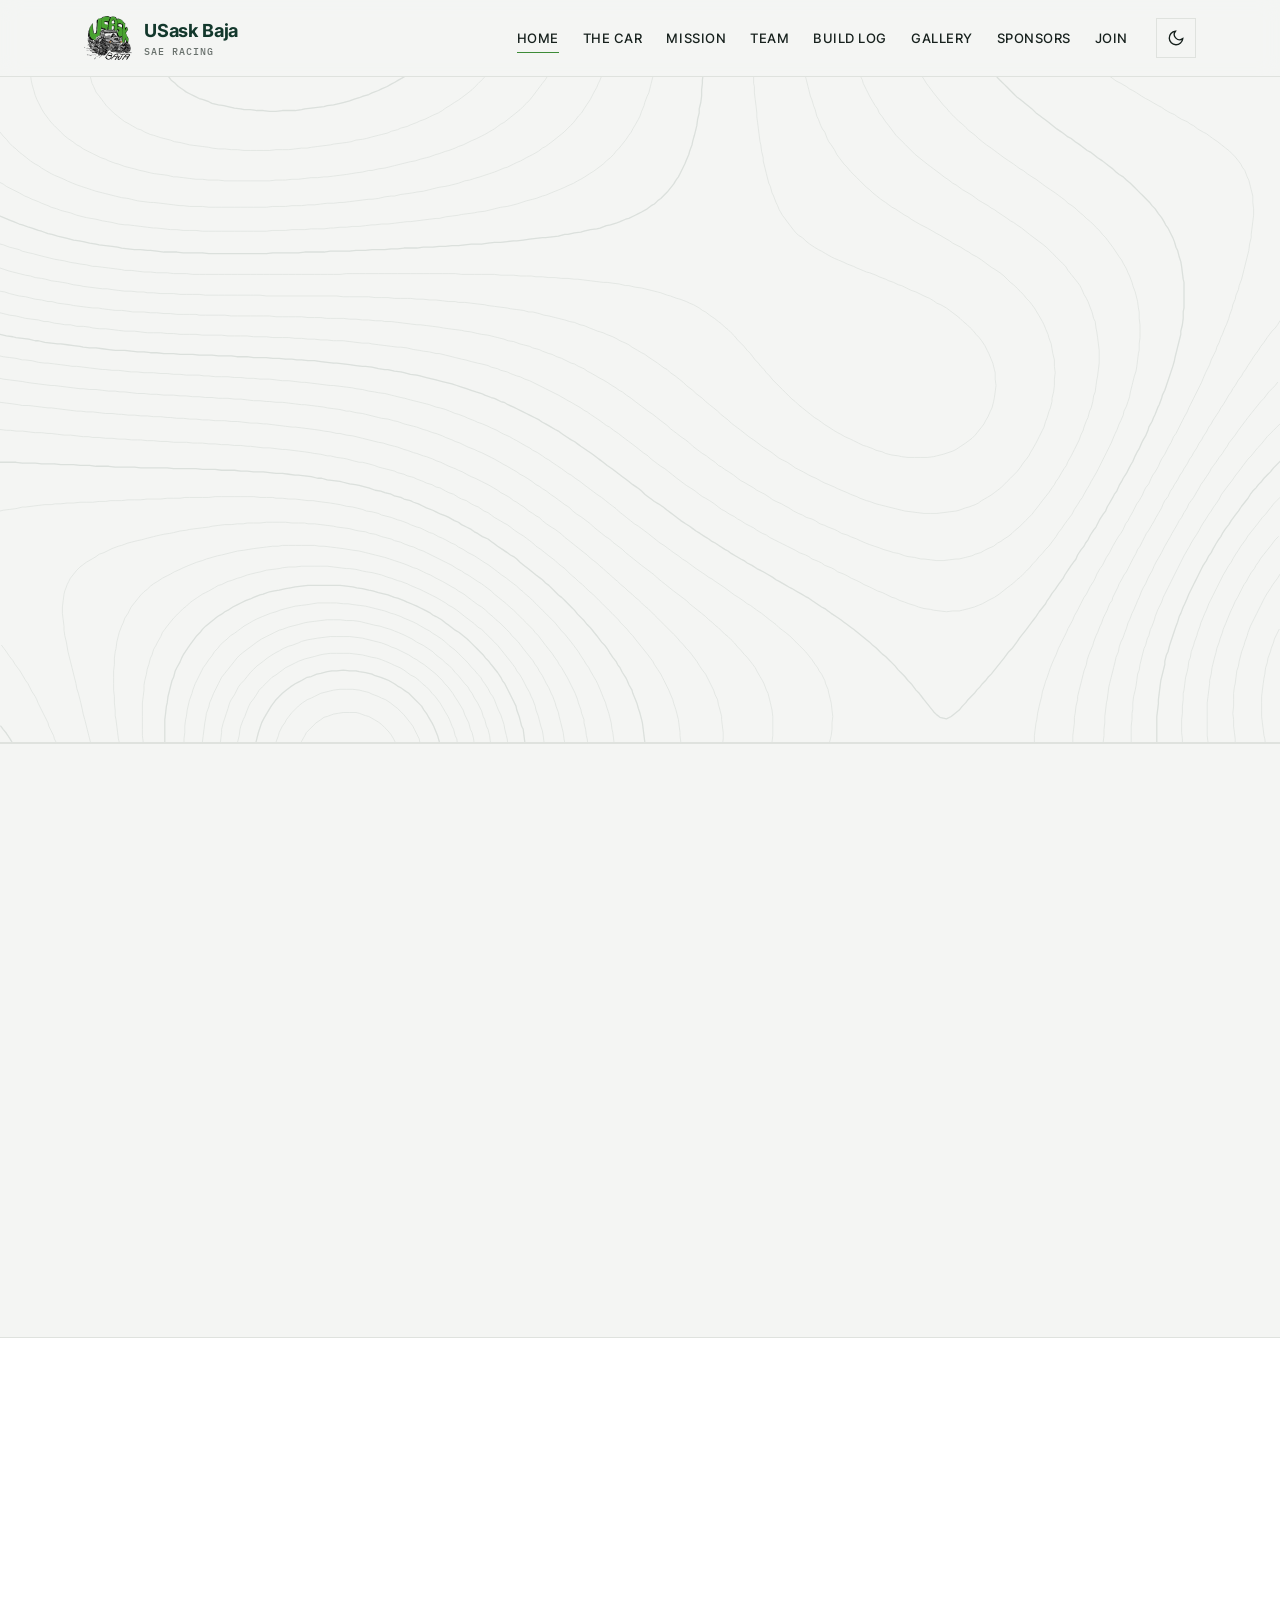
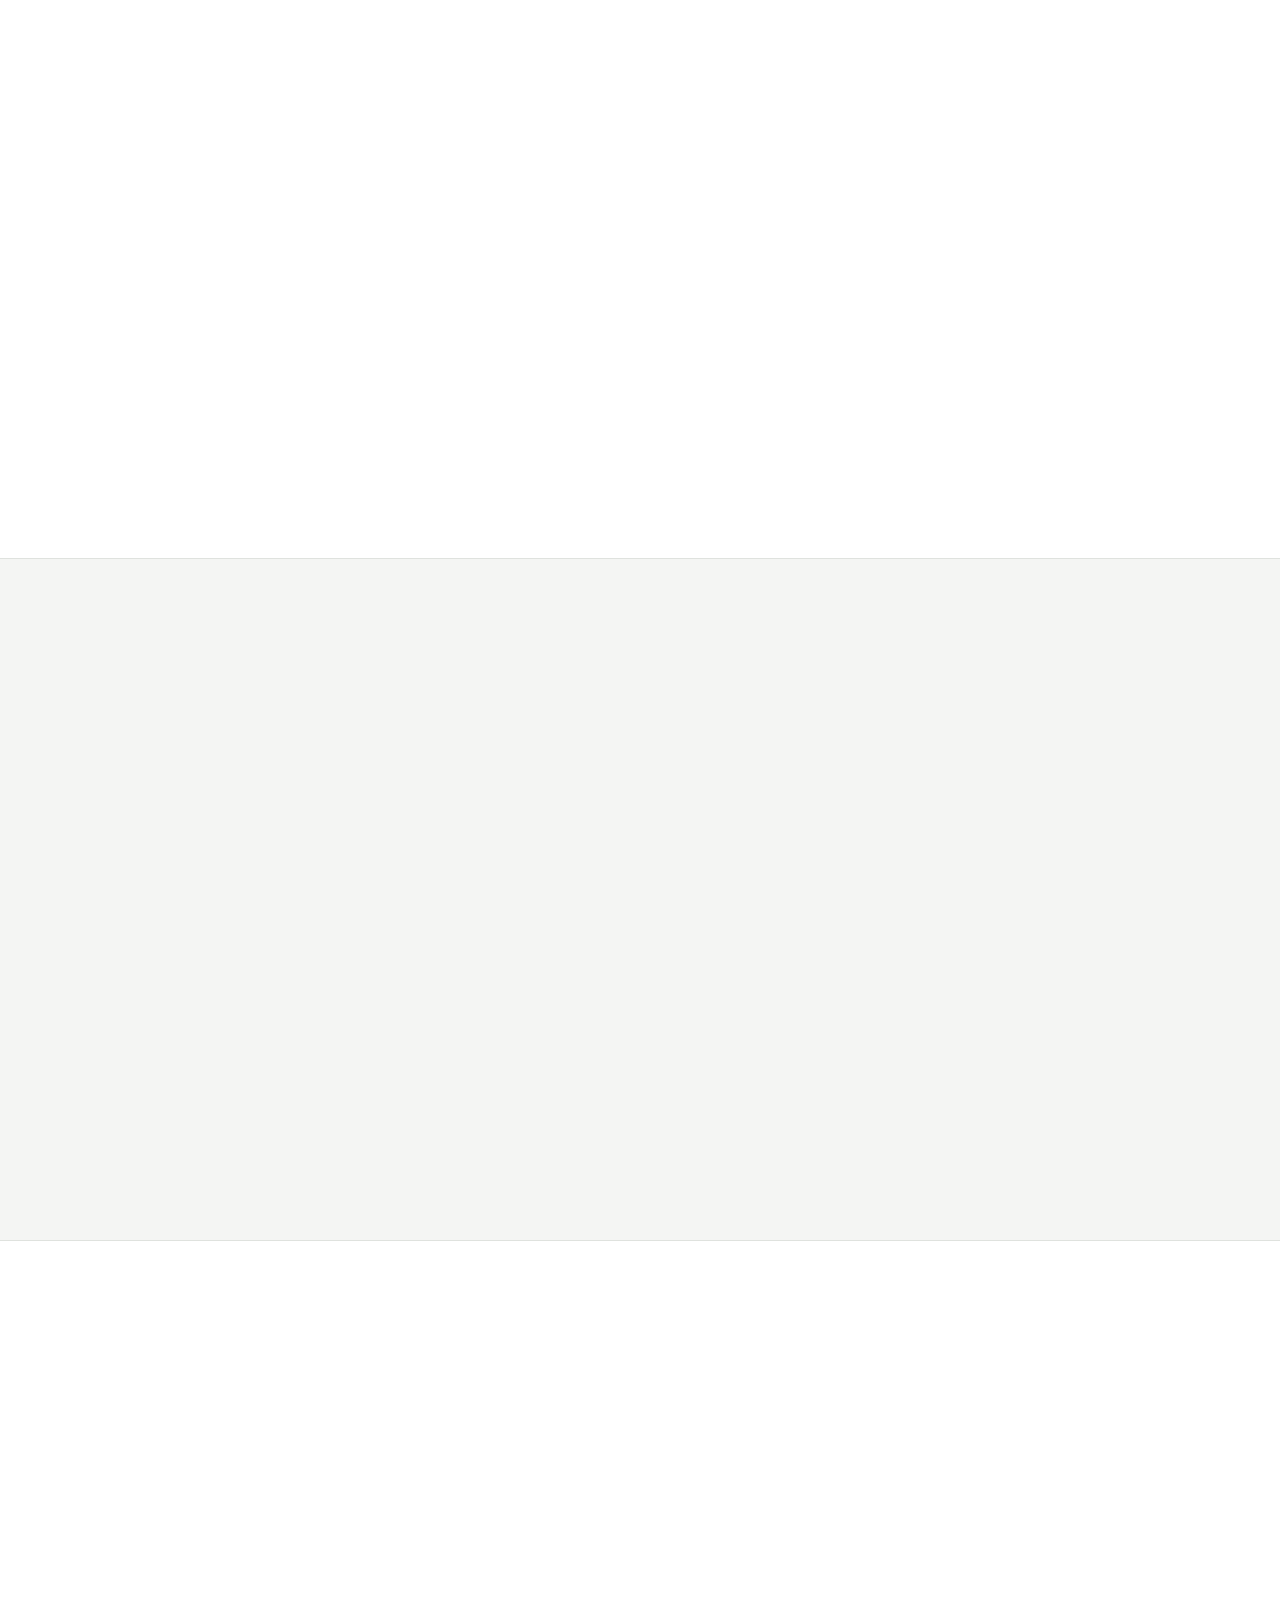
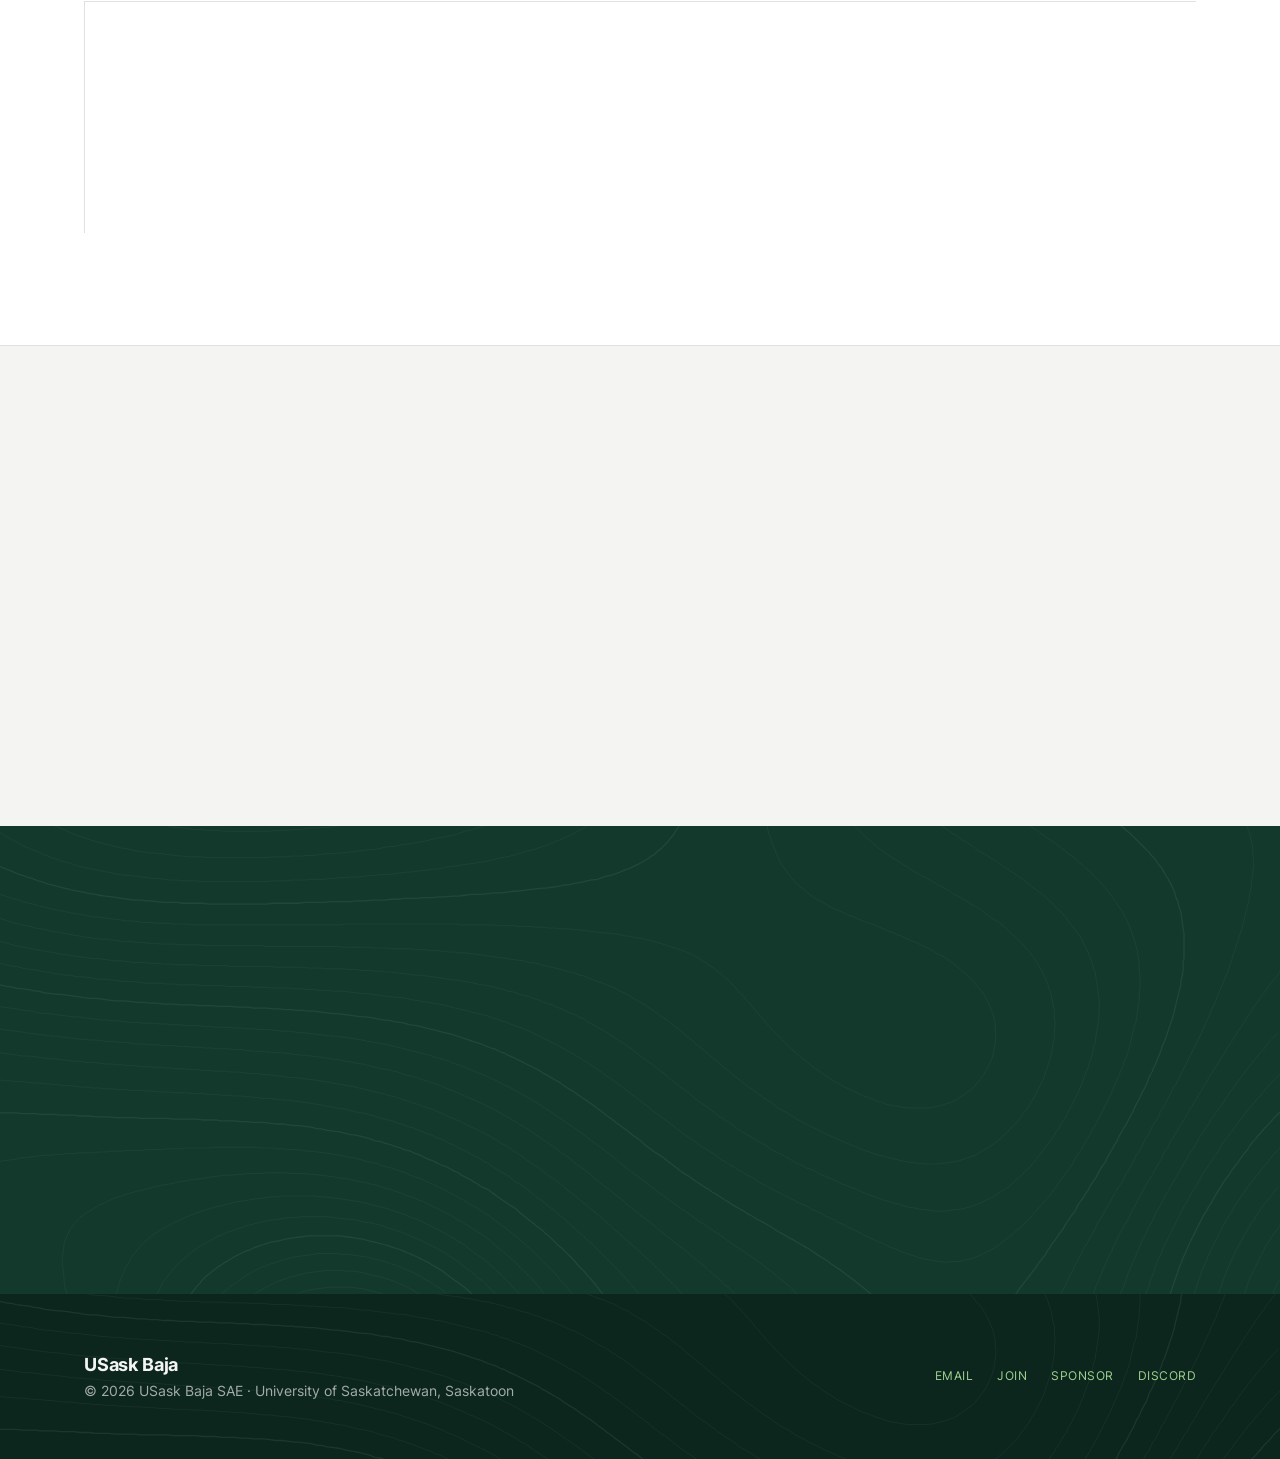
<file: index.html>
<!DOCTYPE html>
<html lang="en">
<head>
  <meta charset="UTF-8">
  <meta name="viewport" content="width=device-width, initial-scale=1.0">
  <meta http-equiv="Content-Security-Policy" content="default-src 'self'; script-src 'self'; style-src 'self'; img-src 'self'; font-src 'self'; connect-src 'none'; object-src 'none'; base-uri 'none'; form-action 'none'; upgrade-insecure-requests">
  <meta name="referrer" content="strict-origin-when-cross-origin">
  <title>USask Baja SAE</title>
  <meta name="description" content="USask Baja SAE, the University of Saskatchewan's off-road racing team.">
  <link rel="icon" type="image/png" href="assets/img/favicon.png">
  <link rel="preload" href="assets/fonts/inter-latin-700-normal.woff2" as="font" type="font/woff2" crossorigin>
  <link rel="stylesheet" href="css/style.css">
  <script src="js/theme.js"></script>
</head>
<body>
  <header class="site-header">
    <div class="container">
      <a class="brand" href="index.html">
        <img class="logo-light" src="assets/img/logo-160.webp" alt="" width="48" height="44">
        <img class="logo-dark" src="assets/img/logo-160-dark.webp" alt="" width="48" height="44">
        <span class="brand-name">USask Baja<small>SAE Racing</small></span>
      </a>
      <nav class="site-nav" aria-label="Main">
        <ul>
          <li><a href="index.html" aria-current="page">Home</a></li>
          <li><a href="car.html">The Car</a></li>
          <li><a href="about.html">Mission</a></li>
          <li><a href="team.html">Team</a></li>
          <li><a href="log.html">Build Log</a></li>
          <li><a href="gallery.html">Gallery</a></li>
          <li><a href="sponsors.html">Sponsors</a></li>
          <li><a href="join.html">Join</a></li>
        </ul>
      </nav>
      <div class="header-actions">
        <button class="theme-toggle" type="button" aria-label="Switch colour theme">
          <svg class="icon-moon" viewBox="0 0 24 24" fill="none" stroke="currentColor" stroke-width="1.8" aria-hidden="true"><path d="M21 12.8A9 9 0 1 1 11.2 3a7 7 0 0 0 9.8 9.8z"/></svg>
          <svg class="icon-sun" viewBox="0 0 24 24" fill="none" stroke="currentColor" stroke-width="1.8" aria-hidden="true"><circle cx="12" cy="12" r="4.5"/><path d="M12 2v2.5M12 19.5V22M4.2 4.2l1.8 1.8M18 18l1.8 1.8M2 12h2.5M19.5 12H22M4.2 19.8L6 18M18 6l1.8-1.8"/></svg>
        </button>
        <button class="nav-toggle" type="button" aria-expanded="false" aria-label="Toggle menu">Menu</button>
      </div>
    </div>
  </header>

  <main>
    <section class="hero topo">
      <div class="container hero-grid">
        <div>
          <span class="eyebrow">University of Saskatchewan &middot; Baja SAE</span>
          <h1>Engineered on the prairie. <em>Proven</em> in the dirt.</h1>
          <p class="lead">USask Baja SAE is a new student team designing, building, and racing a single-seat off-road vehicle in the Baja SAE collegiate design series.</p>
          <div class="actions">
            <a class="btn btn-primary" href="join.html">Join the team</a>
            <a class="btn btn-ghost" href="about.html">Our mission</a>
          </div>
        </div>
        <img class="hero-logo logo-light" src="assets/img/logo-900.webp" alt="USask Baja logo: a hand-drawn off-road buggy in front of green USask lettering" width="900" height="823">
        <img class="hero-logo logo-dark" src="assets/img/logo-900-dark.webp" alt="USask Baja logo: a hand-drawn off-road buggy in front of green USask lettering" width="900" height="823">
      </div>
    </section>

    <section>
      <div class="container split">
        <span class="eyebrow">Our mission</span>
        <div>
          <p class="statement">Our mission is to design, build, and race a competitive off-road vehicle, and through that work give University of Saskatchewan students the hands-on engineering, manufacturing, and leadership experience a classroom alone cannot.</p>
          <hr class="rule">
          <a class="btn btn-ghost" href="about.html">Where we're going</a>
        </div>
      </div>
    </section>

    <section class="paper">
      <div class="container two-col">
        <div>
          <span class="eyebrow">Build tracker</span>
          <h2>Where the build stands</h2>
          <p class="lead">Our progress from founding to the start line, updated as we go.</p>
          <ul class="progress-list" id="progress-list"></ul>
        </div>
        <div class="countdown" id="countdown">
          <span class="eyebrow">Countdown</span>
          <h3>Competition</h3>
          <p class="where"></p>
          <div class="count-grid">
            <div class="count-cell"><span class="n">--</span><span class="u">Days</span></div>
            <div class="count-cell"><span class="n">--</span><span class="u">Hours</span></div>
            <div class="count-cell"><span class="n">--</span><span class="u">Min</span></div>
            <div class="count-cell"><span class="n">--</span><span class="u">Sec</span></div>
          </div>
          <p class="note"></p>
        </div>
      </div>
    </section>

    <section>
      <div class="container">
        <span class="eyebrow">Spec sheet</span>
        <h2>The car, by the numbers</h2>
        <p class="lead">Our first car is still on the drawing board. These numbers fill in as the design is finalized.</p>
        <div class="spec-grid" data-specs></div>
        <div class="actions"><a class="btn btn-ghost" href="car.html">Explore the car in 3D</a></div>
      </div>
    </section>

    <section class="paper">
      <div class="container">
        <span class="eyebrow">The competition</span>
        <h2>What is Baja SAE?</h2>
        <p class="lead">Baja SAE is an intercollegiate competition run by SAE International. Student teams design and build a small off-road vehicle and then put it to the test, both in front of industry judges and on punishing terrain.</p>
        <div class="grid">
          <div class="cell"><span class="num">01</span><h3>Design</h3><p>Students engineer the frame, suspension, drivetrain, and controls from the ground up.</p></div>
          <div class="cell"><span class="num">02</span><h3>Build</h3><p>Every tube is cut, welded, and machined by the team itself.</p></div>
          <div class="cell"><span class="num">03</span><h3>Compete</h3><p>Design reviews, a business presentation, and dynamic events ending in a four-hour endurance race.</p></div>
        </div>
      </div>
    </section>

    <section>
      <div class="container split">
        <span class="eyebrow">Follow the build</span>
        <div>
          <p class="statement">Watch the car come together, from the first sketch to race day.</p>
          <div class="social-list" data-socials></div>
          <div class="actions"><a class="btn btn-ghost" href="log.html">Read the build log</a></div>
        </div>
      </div>
    </section>

    <section class="band on-dark topo">
      <div class="container">
        <span class="eyebrow">Founding season</span>
        <h2>Be part of the <em>first</em> chapter.</h2>
        <p>We're a new team, so our first members and partners will help shape everything that follows.</p>
        <div class="actions">
          <a class="btn btn-primary" href="join.html">Join the team</a>
          <a class="btn btn-ghost" href="https://discord.gg/B2W6udGJtF" target="_blank" rel="noopener noreferrer">Join our Discord</a>
        </div>
      </div>
    </section>
  </main>

  <footer class="site-footer topo">
    <div class="container">
      <div>
        <span class="brand-name">USask Baja</span>
        <div>&copy; <span id="year"></span> USask Baja SAE &middot; University of Saskatchewan, Saskatoon</div>
      </div>
      <nav aria-label="Footer" data-socials>
        <a href="mailto:usaskbaja@ussu.ca">Email</a>
        <a href="join.html">Join</a>
        <a href="sponsors.html">Sponsor</a>
      </nav>
    </div>
  </footer>

  <script src="js/data.js"></script>
  <script src="js/main.js"></script>
</body>
</html>
</file>
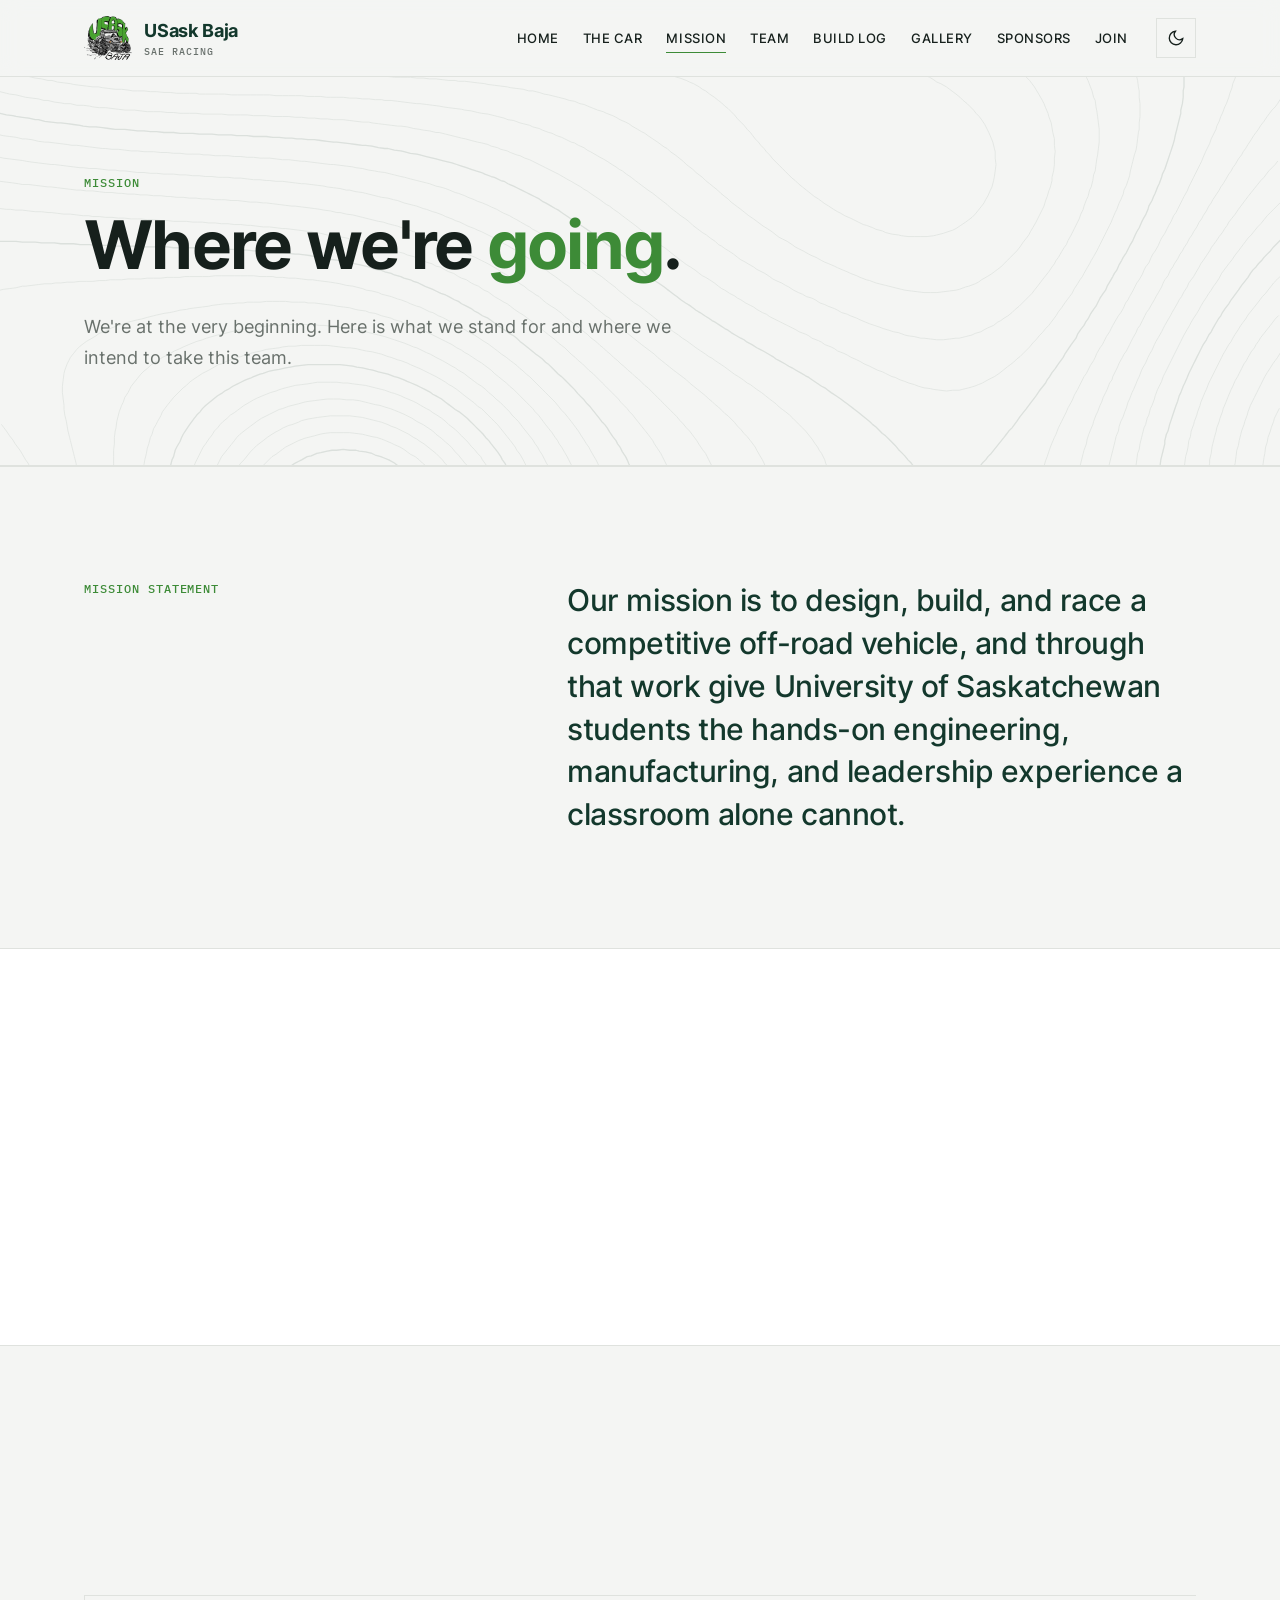
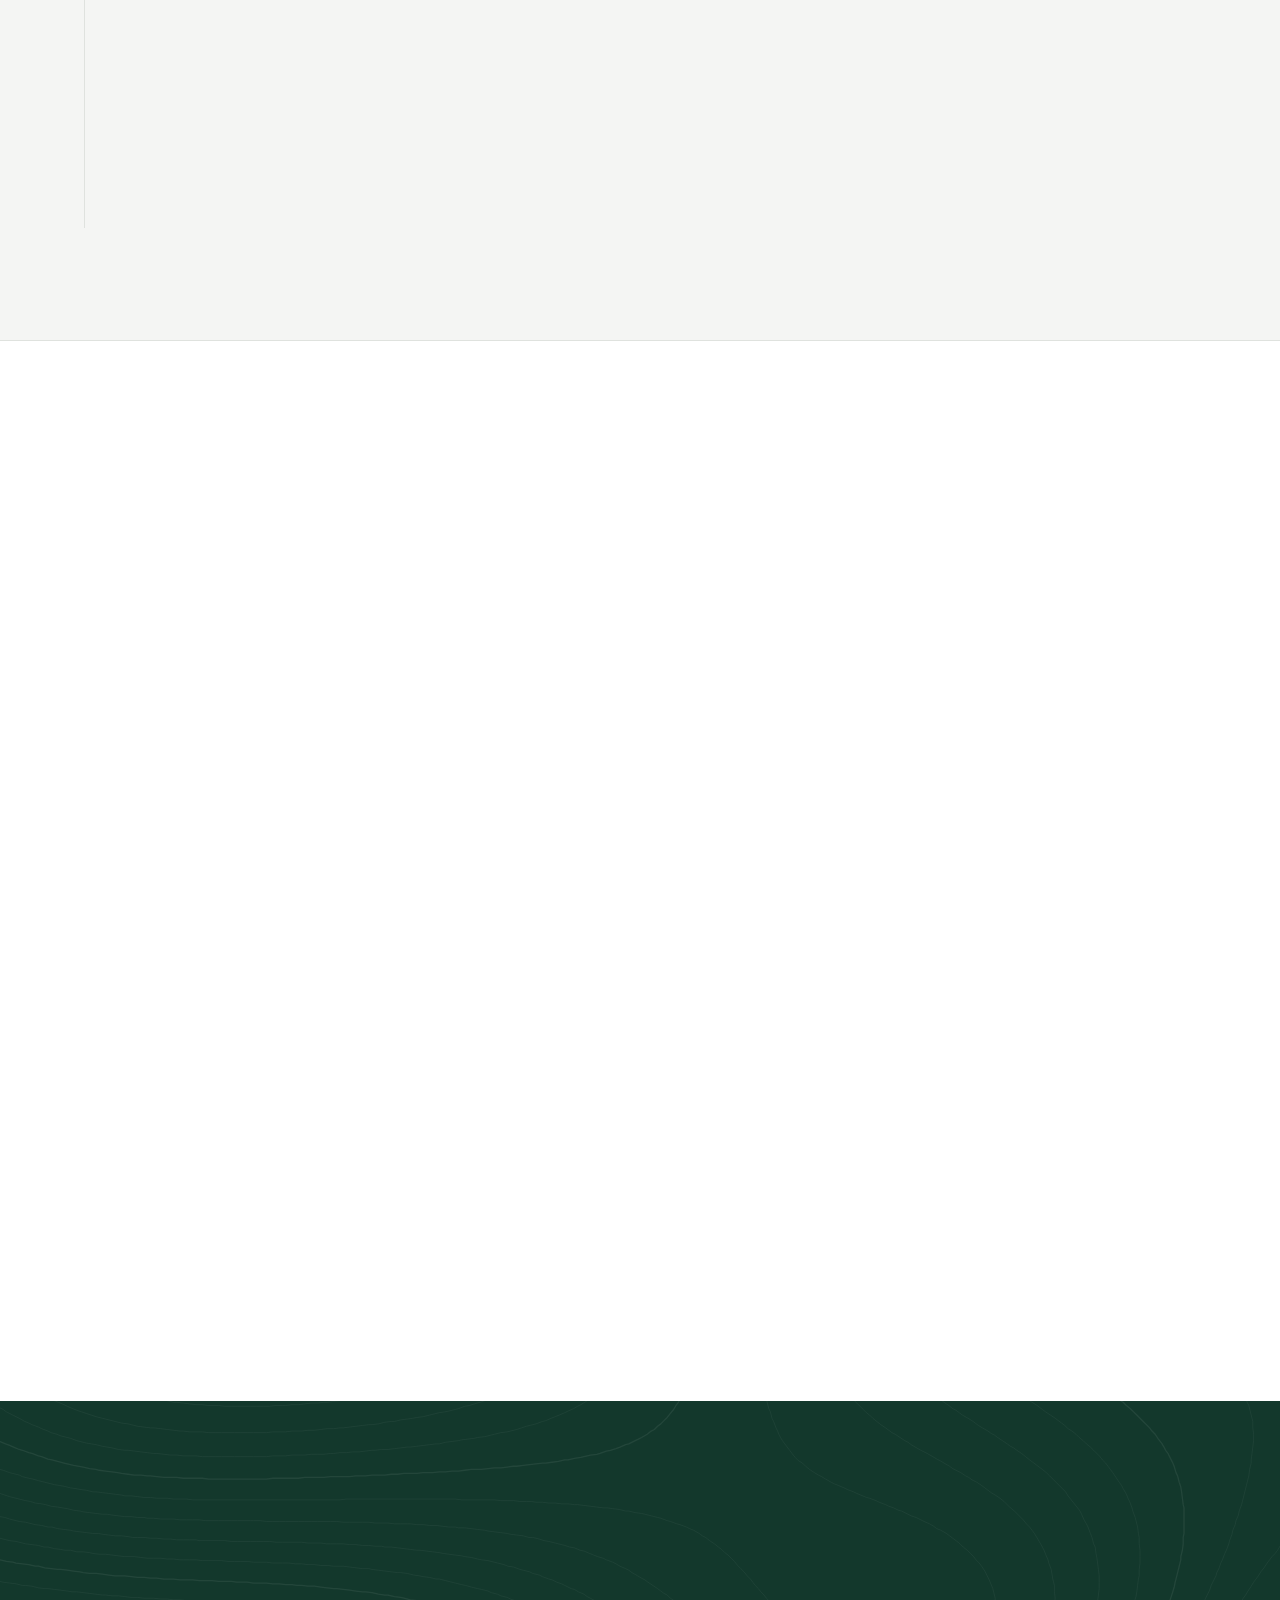
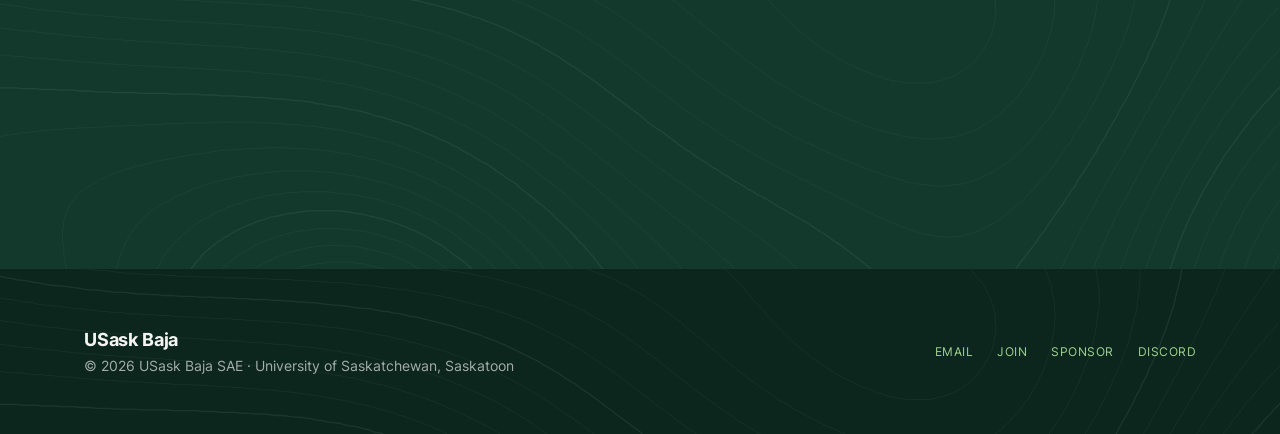
<file: about.html>
<!DOCTYPE html>
<html lang="en">
<head>
  <meta charset="UTF-8">
  <meta name="viewport" content="width=device-width, initial-scale=1.0">
  <meta http-equiv="Content-Security-Policy" content="default-src 'self'; script-src 'self'; style-src 'self'; img-src 'self'; font-src 'self'; connect-src 'none'; object-src 'none'; base-uri 'none'; form-action 'none'; upgrade-insecure-requests">
  <meta name="referrer" content="strict-origin-when-cross-origin">
  <title>Mission | USask Baja SAE</title>
  <meta name="description" content="The mission of USask Baja SAE and where we want to go.">
  <link rel="icon" type="image/png" href="assets/img/favicon.png">
  <link rel="preload" href="assets/fonts/inter-latin-700-normal.woff2" as="font" type="font/woff2" crossorigin>
  <link rel="stylesheet" href="css/style.css">
  <script src="js/theme.js"></script>
</head>
<body>
  <header class="site-header">
    <div class="container">
      <a class="brand" href="index.html">
        <img class="logo-light" src="assets/img/logo-160.webp" alt="" width="48" height="44">
        <img class="logo-dark" src="assets/img/logo-160-dark.webp" alt="" width="48" height="44">
        <span class="brand-name">USask Baja<small>SAE Racing</small></span>
      </a>
      <nav class="site-nav" aria-label="Main">
        <ul>
          <li><a href="index.html">Home</a></li>
          <li><a href="car.html">The Car</a></li>
          <li><a href="about.html" aria-current="page">Mission</a></li>
          <li><a href="team.html">Team</a></li>
          <li><a href="log.html">Build Log</a></li>
          <li><a href="gallery.html">Gallery</a></li>
          <li><a href="sponsors.html">Sponsors</a></li>
          <li><a href="join.html">Join</a></li>
        </ul>
      </nav>
      <div class="header-actions">
        <button class="theme-toggle" type="button" aria-label="Switch colour theme">
          <svg class="icon-moon" viewBox="0 0 24 24" fill="none" stroke="currentColor" stroke-width="1.8" aria-hidden="true"><path d="M21 12.8A9 9 0 1 1 11.2 3a7 7 0 0 0 9.8 9.8z"/></svg>
          <svg class="icon-sun" viewBox="0 0 24 24" fill="none" stroke="currentColor" stroke-width="1.8" aria-hidden="true"><circle cx="12" cy="12" r="4.5"/><path d="M12 2v2.5M12 19.5V22M4.2 4.2l1.8 1.8M18 18l1.8 1.8M2 12h2.5M19.5 12H22M4.2 19.8L6 18M18 6l1.8-1.8"/></svg>
        </button>
        <button class="nav-toggle" type="button" aria-expanded="false" aria-label="Toggle menu">Menu</button>
      </div>
    </div>
  </header>

  <main>
    <section class="page-hero topo">
      <div class="container">
        <span class="eyebrow">Mission</span>
        <h1>Where we're <em>going</em>.</h1>
        <p class="lead">We're at the very beginning. Here is what we stand for and where we intend to take this team.</p>
      </div>
    </section>

    <section>
      <div class="container split">
        <span class="eyebrow">Mission statement</span>
        <p class="statement">Our mission is to design, build, and race a competitive off-road vehicle, and through that work give University of Saskatchewan students the hands-on engineering, manufacturing, and leadership experience a classroom alone cannot.</p>
      </div>
    </section>

    <section class="paper">
      <div class="container split">
        <span class="eyebrow">Our vision</span>
        <div>
          <p class="statement">To build a lasting, respected Baja SAE program that brings the University of Saskatchewan to the podium and develops engineers ready for industry.</p>
        </div>
      </div>
    </section>

    <section>
      <div class="container">
        <span class="eyebrow">What we value</span>
        <h2>Our principles</h2>
        <div class="grid">
          <div class="cell"><span class="num">01</span><h3>Craftsmanship</h3><p>We take pride in work that is designed carefully and built well.</p></div>
          <div class="cell"><span class="num">02</span><h3>Learning</h3><p>No experience required. We teach, document, and pass knowledge forward.</p></div>
          <div class="cell"><span class="num">03</span><h3>Teamwork</h3><p>Engineering, business, and design students working as one crew.</p></div>
          <div class="cell"><span class="num">04</span><h3>Saskatchewan pride</h3><p>Representing USask and our province on a national stage.</p></div>
        </div>
      </div>
    </section>

    <section class="paper">
      <div class="container">
        <span class="eyebrow">The road ahead</span>
        <h2>Our roadmap</h2>
        <p class="lead">The path from a new team to a competitive program.</p>
        <!-- To move the "Now" marker, put class="current" on a different <li> -->
        <ol class="roadmap">
          <li class="current"><span class="phase">Phase 01</span><div><h3>Foundation</h3><p>Recruit founding members, organize sub-teams, and secure our first partners and a place to build.</p></div></li>
          <li><span class="phase">Phase 02</span><div><h3>The first car</h3><p>Design, analyze, and manufacture our first vehicle, then test it on real terrain.</p></div></li>
          <li><span class="phase">Phase 03</span><div><h3>First competition</h3><p>Bring USask to a Baja SAE event, pass technical inspection, and finish the endurance race.</p></div></li>
          <li><span class="phase">Phase 04</span><div><h3>Contender</h3><p>Refine each design year over year and compete for top results.</p></div></li>
          <li><span class="phase">Phase 05</span><div><h3>Legacy</h3><p>A self-sustaining program with a strong alumni and partner network.</p></div></li>
        </ol>
      </div>
    </section>

    <section class="band on-dark topo">
      <div class="container">
        <span class="eyebrow">Founding season</span>
        <h2>Be part of the <em>first</em> chapter.</h2>
        <p>We're a new team, so our first members and partners will help shape everything that follows.</p>
        <div class="actions">
          <a class="btn btn-primary" href="join.html">Join the team</a>
          <a class="btn btn-ghost" href="https://discord.gg/B2W6udGJtF" target="_blank" rel="noopener noreferrer">Join our Discord</a>
        </div>
      </div>
    </section>
  </main>

  <footer class="site-footer topo">
    <div class="container">
      <div>
        <span class="brand-name">USask Baja</span>
        <div>&copy; <span id="year"></span> USask Baja SAE &middot; University of Saskatchewan, Saskatoon</div>
      </div>
      <nav aria-label="Footer" data-socials>
        <a href="mailto:usaskbaja@ussu.ca">Email</a>
        <a href="join.html">Join</a>
        <a href="sponsors.html">Sponsor</a>
      </nav>
    </div>
  </footer>

  <script src="js/data.js"></script>
  <script src="js/main.js"></script>
</body>
</html>
</file>
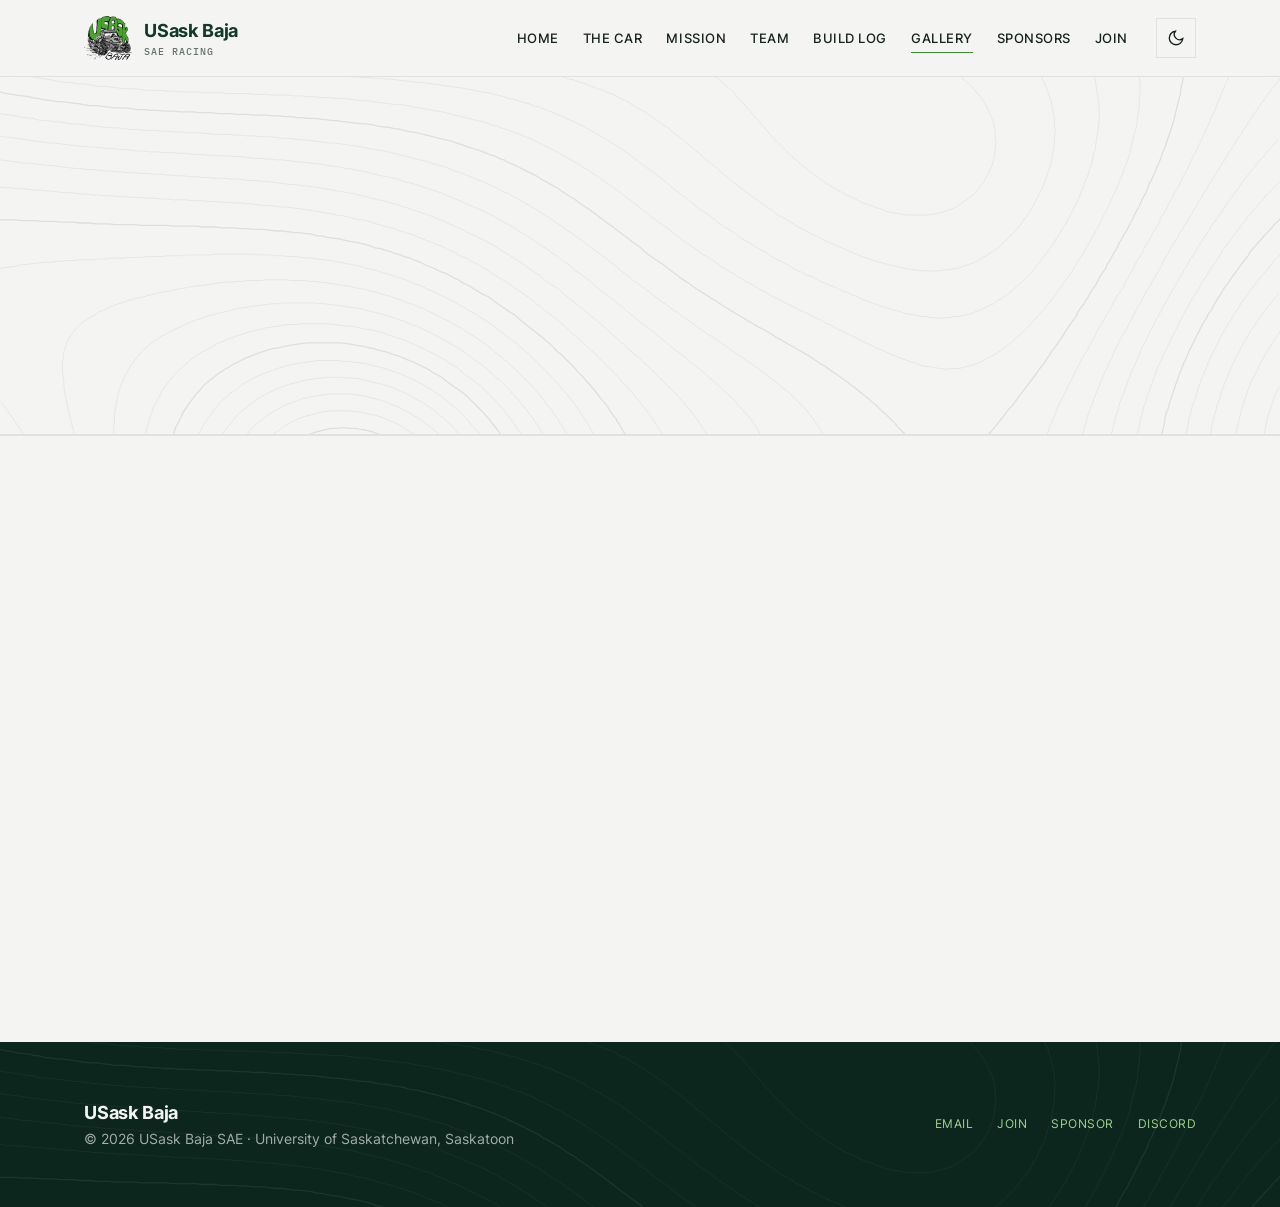
<file: gallery.html>
<!DOCTYPE html>
<html lang="en">
<head>
  <meta charset="UTF-8">
  <meta name="viewport" content="width=device-width, initial-scale=1.0">
  <meta http-equiv="Content-Security-Policy" content="default-src 'self'; script-src 'self'; style-src 'self'; img-src 'self'; font-src 'self'; connect-src 'none'; object-src 'none'; base-uri 'none'; form-action 'none'; upgrade-insecure-requests">
  <meta name="referrer" content="strict-origin-when-cross-origin">
  <title>Gallery | USask Baja SAE</title>
  <meta name="description" content="Photos from the USask Baja SAE build.">
  <link rel="icon" type="image/png" href="assets/img/favicon.png">
  <link rel="preload" href="assets/fonts/inter-latin-700-normal.woff2" as="font" type="font/woff2" crossorigin>
  <link rel="stylesheet" href="css/style.css">
  <script src="js/theme.js"></script>
</head>
<body>
  <header class="site-header">
    <div class="container">
      <a class="brand" href="index.html">
        <img class="logo-light" src="assets/img/logo-160.webp" alt="" width="48" height="44">
        <img class="logo-dark" src="assets/img/logo-160-dark.webp" alt="" width="48" height="44">
        <span class="brand-name">USask Baja<small>SAE Racing</small></span>
      </a>
      <nav class="site-nav" aria-label="Main">
        <ul>
          <li><a href="index.html">Home</a></li>
          <li><a href="car.html">The Car</a></li>
          <li><a href="about.html">Mission</a></li>
          <li><a href="team.html">Team</a></li>
          <li><a href="log.html">Build Log</a></li>
          <li><a href="gallery.html" aria-current="page">Gallery</a></li>
          <li><a href="sponsors.html">Sponsors</a></li>
          <li><a href="join.html">Join</a></li>
        </ul>
      </nav>
      <div class="header-actions">
        <button class="theme-toggle" type="button" aria-label="Switch colour theme">
          <svg class="icon-moon" viewBox="0 0 24 24" fill="none" stroke="currentColor" stroke-width="1.8" aria-hidden="true"><path d="M21 12.8A9 9 0 1 1 11.2 3a7 7 0 0 0 9.8 9.8z"/></svg>
          <svg class="icon-sun" viewBox="0 0 24 24" fill="none" stroke="currentColor" stroke-width="1.8" aria-hidden="true"><circle cx="12" cy="12" r="4.5"/><path d="M12 2v2.5M12 19.5V22M4.2 4.2l1.8 1.8M18 18l1.8 1.8M2 12h2.5M19.5 12H22M4.2 19.8L6 18M18 6l1.8-1.8"/></svg>
        </button>
        <button class="nav-toggle" type="button" aria-expanded="false" aria-label="Toggle menu">Menu</button>
      </div>
    </div>
  </header>

  <main>
    <section class="page-hero topo">
      <div class="container">
        <span class="eyebrow">Gallery</span>
        <h1>The <em>build</em>.</h1>
        <p class="lead">A record of the work, from the shop floor to the race course.</p>
      </div>
    </section>

    <section>
      <div class="container">
        <!-- Photos come from js/data.js (the GALLERY list) -->
        <div id="gallery-list"></div>
      </div>
    </section>
  </main>

  <footer class="site-footer topo">
    <div class="container">
      <div>
        <span class="brand-name">USask Baja</span>
        <div>&copy; <span id="year"></span> USask Baja SAE &middot; University of Saskatchewan, Saskatoon</div>
      </div>
      <nav aria-label="Footer" data-socials>
        <a href="mailto:usaskbaja@ussu.ca">Email</a>
        <a href="join.html">Join</a>
        <a href="sponsors.html">Sponsor</a>
      </nav>
    </div>
  </footer>

  <script src="js/data.js"></script>
  <script src="js/main.js"></script>
</body>
</html>
</file>
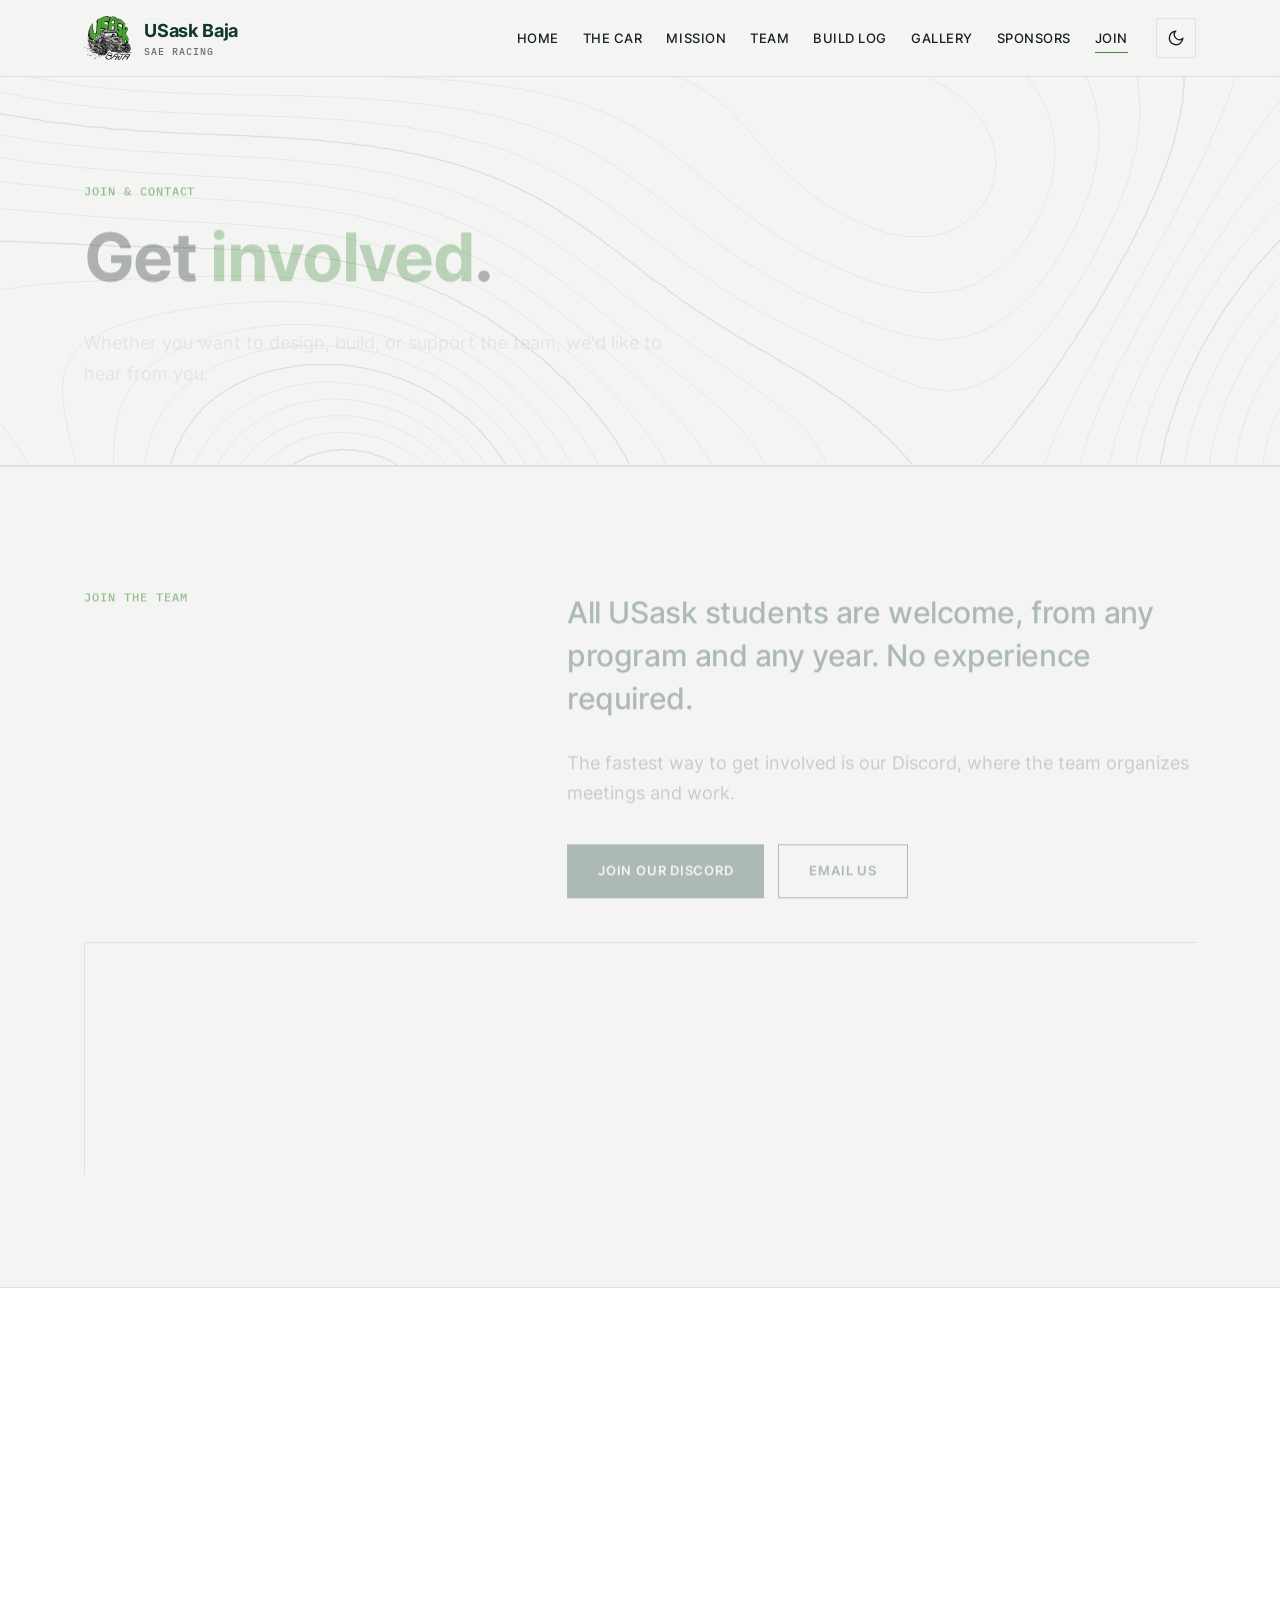
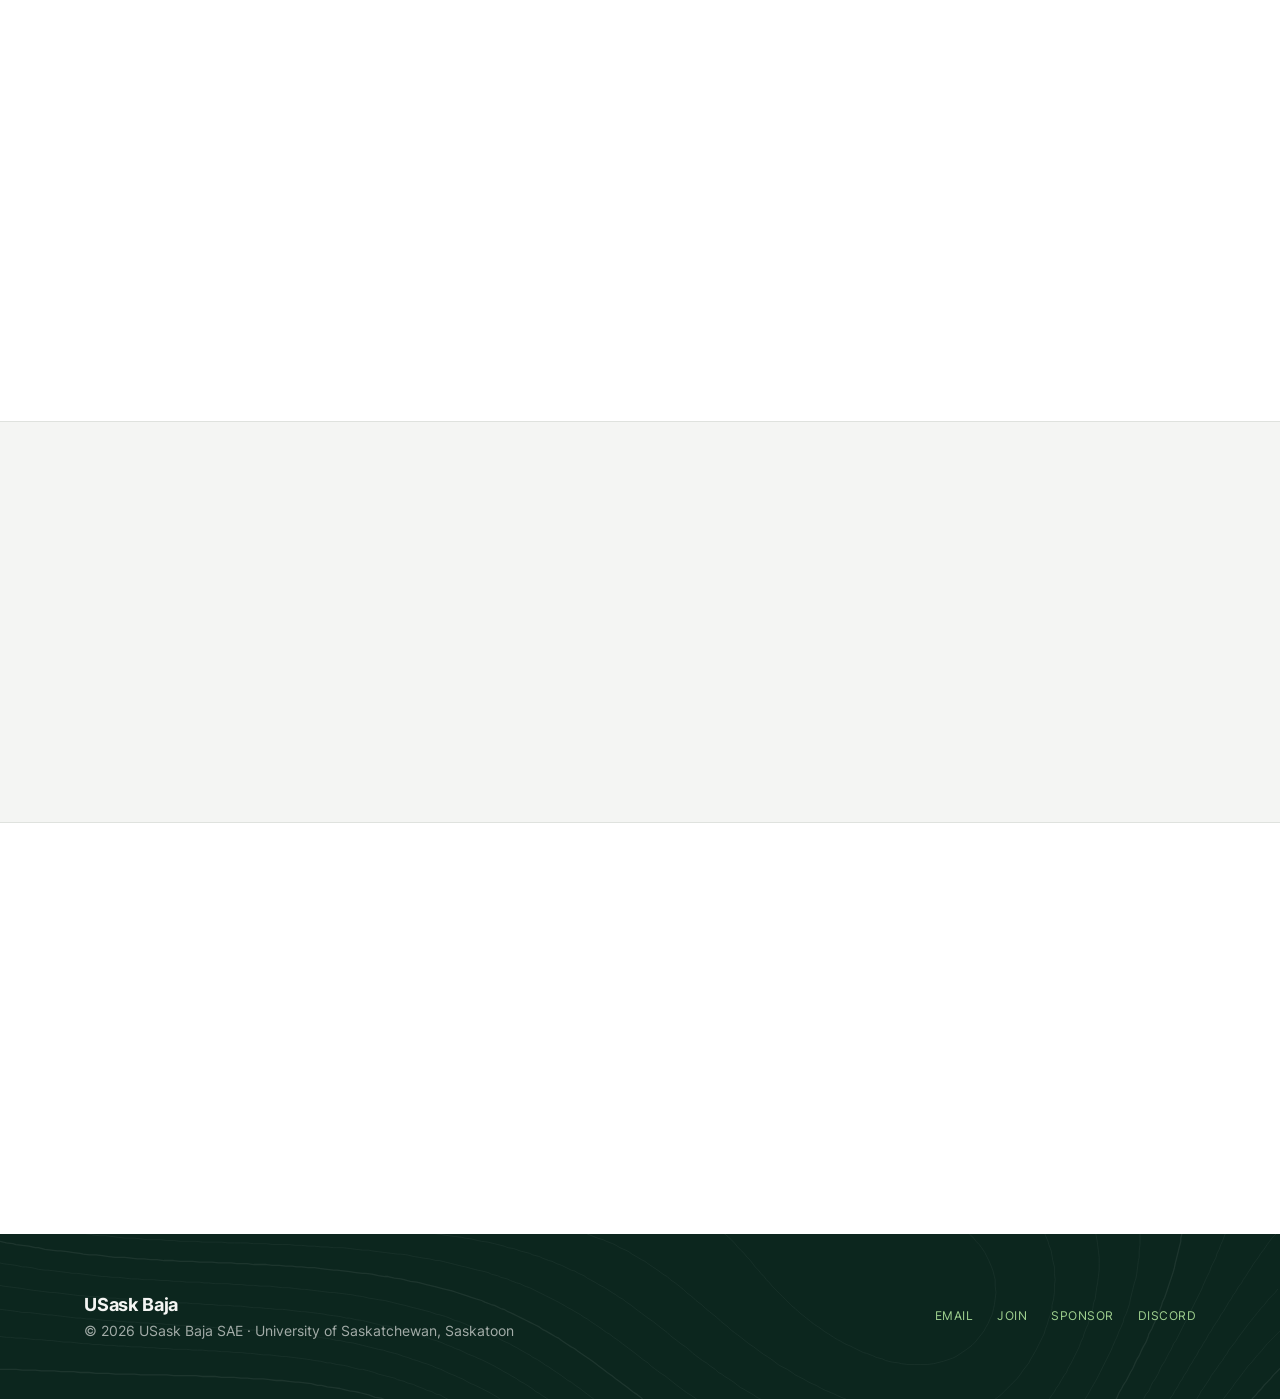
<file: join.html>
<!DOCTYPE html>
<html lang="en">
<head>
  <meta charset="UTF-8">
  <meta name="viewport" content="width=device-width, initial-scale=1.0">
  <meta http-equiv="Content-Security-Policy" content="default-src 'self'; script-src 'self'; style-src 'self'; img-src 'self'; font-src 'self'; connect-src 'none'; object-src 'none'; base-uri 'none'; form-action 'none'; upgrade-insecure-requests">
  <meta name="referrer" content="strict-origin-when-cross-origin">
  <title>Join &amp; Contact | USask Baja SAE</title>
  <meta name="description" content="Join USask Baja SAE or get in touch.">
  <link rel="icon" type="image/png" href="assets/img/favicon.png">
  <link rel="preload" href="assets/fonts/inter-latin-700-normal.woff2" as="font" type="font/woff2" crossorigin>
  <link rel="stylesheet" href="css/style.css">
  <script src="js/theme.js"></script>
</head>
<body>
  <header class="site-header">
    <div class="container">
      <a class="brand" href="index.html">
        <img class="logo-light" src="assets/img/logo-160.webp" alt="" width="48" height="44">
        <img class="logo-dark" src="assets/img/logo-160-dark.webp" alt="" width="48" height="44">
        <span class="brand-name">USask Baja<small>SAE Racing</small></span>
      </a>
      <nav class="site-nav" aria-label="Main">
        <ul>
          <li><a href="index.html">Home</a></li>
          <li><a href="car.html">The Car</a></li>
          <li><a href="about.html">Mission</a></li>
          <li><a href="team.html">Team</a></li>
          <li><a href="log.html">Build Log</a></li>
          <li><a href="gallery.html">Gallery</a></li>
          <li><a href="sponsors.html">Sponsors</a></li>
          <li><a href="join.html" aria-current="page">Join</a></li>
        </ul>
      </nav>
      <div class="header-actions">
        <button class="theme-toggle" type="button" aria-label="Switch colour theme">
          <svg class="icon-moon" viewBox="0 0 24 24" fill="none" stroke="currentColor" stroke-width="1.8" aria-hidden="true"><path d="M21 12.8A9 9 0 1 1 11.2 3a7 7 0 0 0 9.8 9.8z"/></svg>
          <svg class="icon-sun" viewBox="0 0 24 24" fill="none" stroke="currentColor" stroke-width="1.8" aria-hidden="true"><circle cx="12" cy="12" r="4.5"/><path d="M12 2v2.5M12 19.5V22M4.2 4.2l1.8 1.8M18 18l1.8 1.8M2 12h2.5M19.5 12H22M4.2 19.8L6 18M18 6l1.8-1.8"/></svg>
        </button>
        <button class="nav-toggle" type="button" aria-expanded="false" aria-label="Toggle menu">Menu</button>
      </div>
    </div>
  </header>

  <main>
    <section class="page-hero topo">
      <div class="container">
        <span class="eyebrow">Join &amp; contact</span>
        <h1>Get <em>involved</em>.</h1>
        <p class="lead">Whether you want to design, build, or support the team, we'd like to hear from you.</p>
      </div>
    </section>

    <section>
      <div class="container split">
        <span class="eyebrow">Join the team</span>
        <div>
          <p class="statement">All USask students are welcome, from any program and any year. No experience required.</p>
          <p class="lead">The fastest way to get involved is our Discord, where the team organizes meetings and work.</p>
          <div class="actions">
            <a class="btn btn-primary" href="https://discord.gg/B2W6udGJtF" target="_blank" rel="noopener noreferrer">Join our Discord</a>
            <a class="btn btn-ghost" href="mailto:usaskbaja@ussu.ca?subject=Joining%20USask%20Baja">Email us</a>
          </div>
        </div>
      </div>
      <div class="container">
        <div class="grid">
          <div class="cell"><span class="num">01</span><h3>Frame &amp; chassis</h3><p>Design and fabricate the roll cage.</p></div>
          <div class="cell"><span class="num">02</span><h3>Suspension &amp; steering</h3><p>Keep the car controlled over rough ground.</p></div>
          <div class="cell"><span class="num">03</span><h3>Drivetrain</h3><p>Deliver power from the engine to the wheels.</p></div>
          <div class="cell"><span class="num">04</span><h3>Business &amp; media</h3><p>Partnerships, finance, outreach, and the cost report.</p></div>
        </div>
      </div>
    </section>

    <section class="paper">
      <div class="container">
        <span class="eyebrow">Not sure where you fit?</span>
        <h2>Find your sub-team</h2>
        <p class="lead">Answer three quick questions and we'll suggest where you'd fit best. Every sub-team welcomes beginners.</p>
        <div class="quiz" id="quiz"></div>
      </div>
    </section>

    <section id="sponsor">
      <div class="container split">
        <span class="eyebrow">Partnerships</span>
        <div>
          <p class="statement">Interested in supporting the team with funding, materials, machining, or expertise?</p>
          <div class="actions">
            <a class="btn btn-primary" href="mailto:usaskbaja@ussu.ca?subject=Partnering%20with%20USask%20Baja">Contact us about sponsoring</a>
          </div>
        </div>
      </div>
    </section>

    <section class="paper">
      <div class="container split">
        <span class="eyebrow">Contact</span>
        <div>
          <a class="contact-line" href="mailto:usaskbaja@ussu.ca">usaskbaja@ussu.ca</a>
          <a class="contact-line" href="https://discord.gg/B2W6udGJtF" target="_blank" rel="noopener noreferrer">discord.gg/B2W6udGJtF</a>
          <p class="lead">University of Saskatchewan &middot; Saskatoon, SK</p>
        </div>
      </div>
    </section>
  </main>

  <footer class="site-footer topo">
    <div class="container">
      <div>
        <span class="brand-name">USask Baja</span>
        <div>&copy; <span id="year"></span> USask Baja SAE &middot; University of Saskatchewan, Saskatoon</div>
      </div>
      <nav aria-label="Footer" data-socials>
        <a href="mailto:usaskbaja@ussu.ca">Email</a>
        <a href="join.html">Join</a>
        <a href="sponsors.html">Sponsor</a>
      </nav>
    </div>
  </footer>

  <script src="js/data.js"></script>
  <script src="js/main.js"></script>
</body>
</html>
</file>
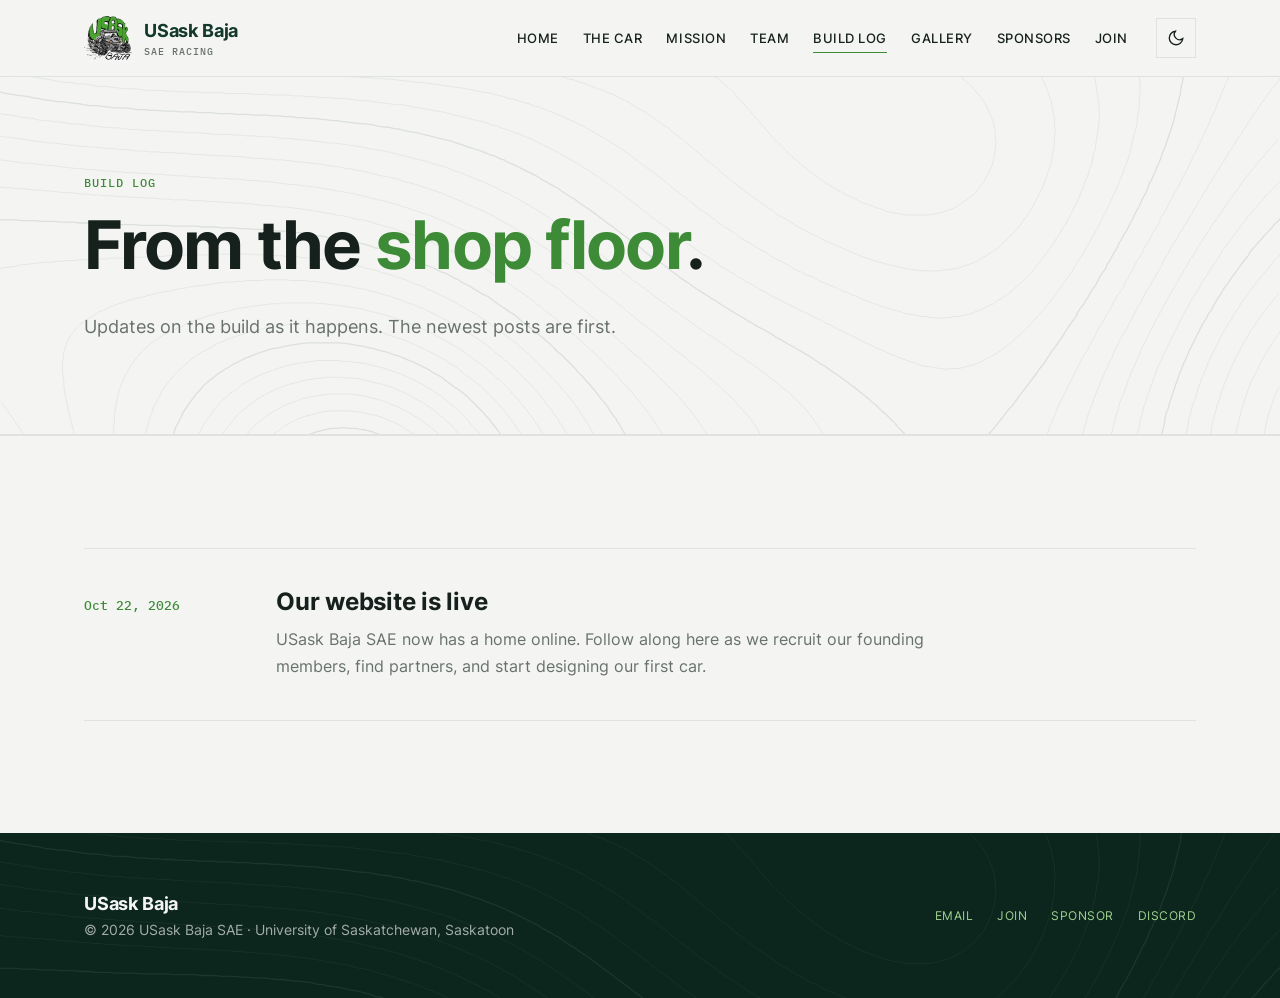
<file: log.html>
<!DOCTYPE html>
<html lang="en">
<head>
  <meta charset="UTF-8">
  <meta name="viewport" content="width=device-width, initial-scale=1.0">
  <meta http-equiv="Content-Security-Policy" content="default-src 'self'; script-src 'self'; style-src 'self'; img-src 'self'; font-src 'self'; connect-src 'none'; object-src 'none'; base-uri 'none'; form-action 'none'; upgrade-insecure-requests">
  <meta name="referrer" content="strict-origin-when-cross-origin">
  <title>Build Log | USask Baja SAE</title>
  <meta name="description" content="Updates on the USask Baja SAE build.">
  <link rel="icon" type="image/png" href="assets/img/favicon.png">
  <link rel="preload" href="assets/fonts/inter-latin-700-normal.woff2" as="font" type="font/woff2" crossorigin>
  <link rel="stylesheet" href="css/style.css">
  <script src="js/theme.js"></script>
</head>
<body>
  <header class="site-header">
    <div class="container">
      <a class="brand" href="index.html">
        <img class="logo-light" src="assets/img/logo-160.webp" alt="" width="48" height="44">
        <img class="logo-dark" src="assets/img/logo-160-dark.webp" alt="" width="48" height="44">
        <span class="brand-name">USask Baja<small>SAE Racing</small></span>
      </a>
      <nav class="site-nav" aria-label="Main">
        <ul>
          <li><a href="index.html">Home</a></li>
          <li><a href="car.html">The Car</a></li>
          <li><a href="about.html">Mission</a></li>
          <li><a href="team.html">Team</a></li>
          <li><a href="log.html" aria-current="page">Build Log</a></li>
          <li><a href="gallery.html">Gallery</a></li>
          <li><a href="sponsors.html">Sponsors</a></li>
          <li><a href="join.html">Join</a></li>
        </ul>
      </nav>
      <div class="header-actions">
        <button class="theme-toggle" type="button" aria-label="Switch colour theme">
          <svg class="icon-moon" viewBox="0 0 24 24" fill="none" stroke="currentColor" stroke-width="1.8" aria-hidden="true"><path d="M21 12.8A9 9 0 1 1 11.2 3a7 7 0 0 0 9.8 9.8z"/></svg>
          <svg class="icon-sun" viewBox="0 0 24 24" fill="none" stroke="currentColor" stroke-width="1.8" aria-hidden="true"><circle cx="12" cy="12" r="4.5"/><path d="M12 2v2.5M12 19.5V22M4.2 4.2l1.8 1.8M18 18l1.8 1.8M2 12h2.5M19.5 12H22M4.2 19.8L6 18M18 6l1.8-1.8"/></svg>
        </button>
        <button class="nav-toggle" type="button" aria-expanded="false" aria-label="Toggle menu">Menu</button>
      </div>
    </div>
  </header>

  <main>
    <section class="page-hero topo">
      <div class="container">
        <span class="eyebrow">Build log</span>
        <h1>From the <em>shop floor</em>.</h1>
        <p class="lead">Updates on the build as it happens. The newest posts are first.</p>
      </div>
    </section>

    <section>
      <div class="container">
        <!-- Posts come from js/data.js (the POSTS list) -->
        <div id="post-list"></div>
      </div>
    </section>
  </main>

  <footer class="site-footer topo">
    <div class="container">
      <div>
        <span class="brand-name">USask Baja</span>
        <div>&copy; <span id="year"></span> USask Baja SAE &middot; University of Saskatchewan, Saskatoon</div>
      </div>
      <nav aria-label="Footer" data-socials>
        <a href="mailto:usaskbaja@ussu.ca">Email</a>
        <a href="join.html">Join</a>
        <a href="sponsors.html">Sponsor</a>
      </nav>
    </div>
  </footer>

  <script src="js/data.js"></script>
  <script src="js/main.js"></script>
</body>
</html>
</file>
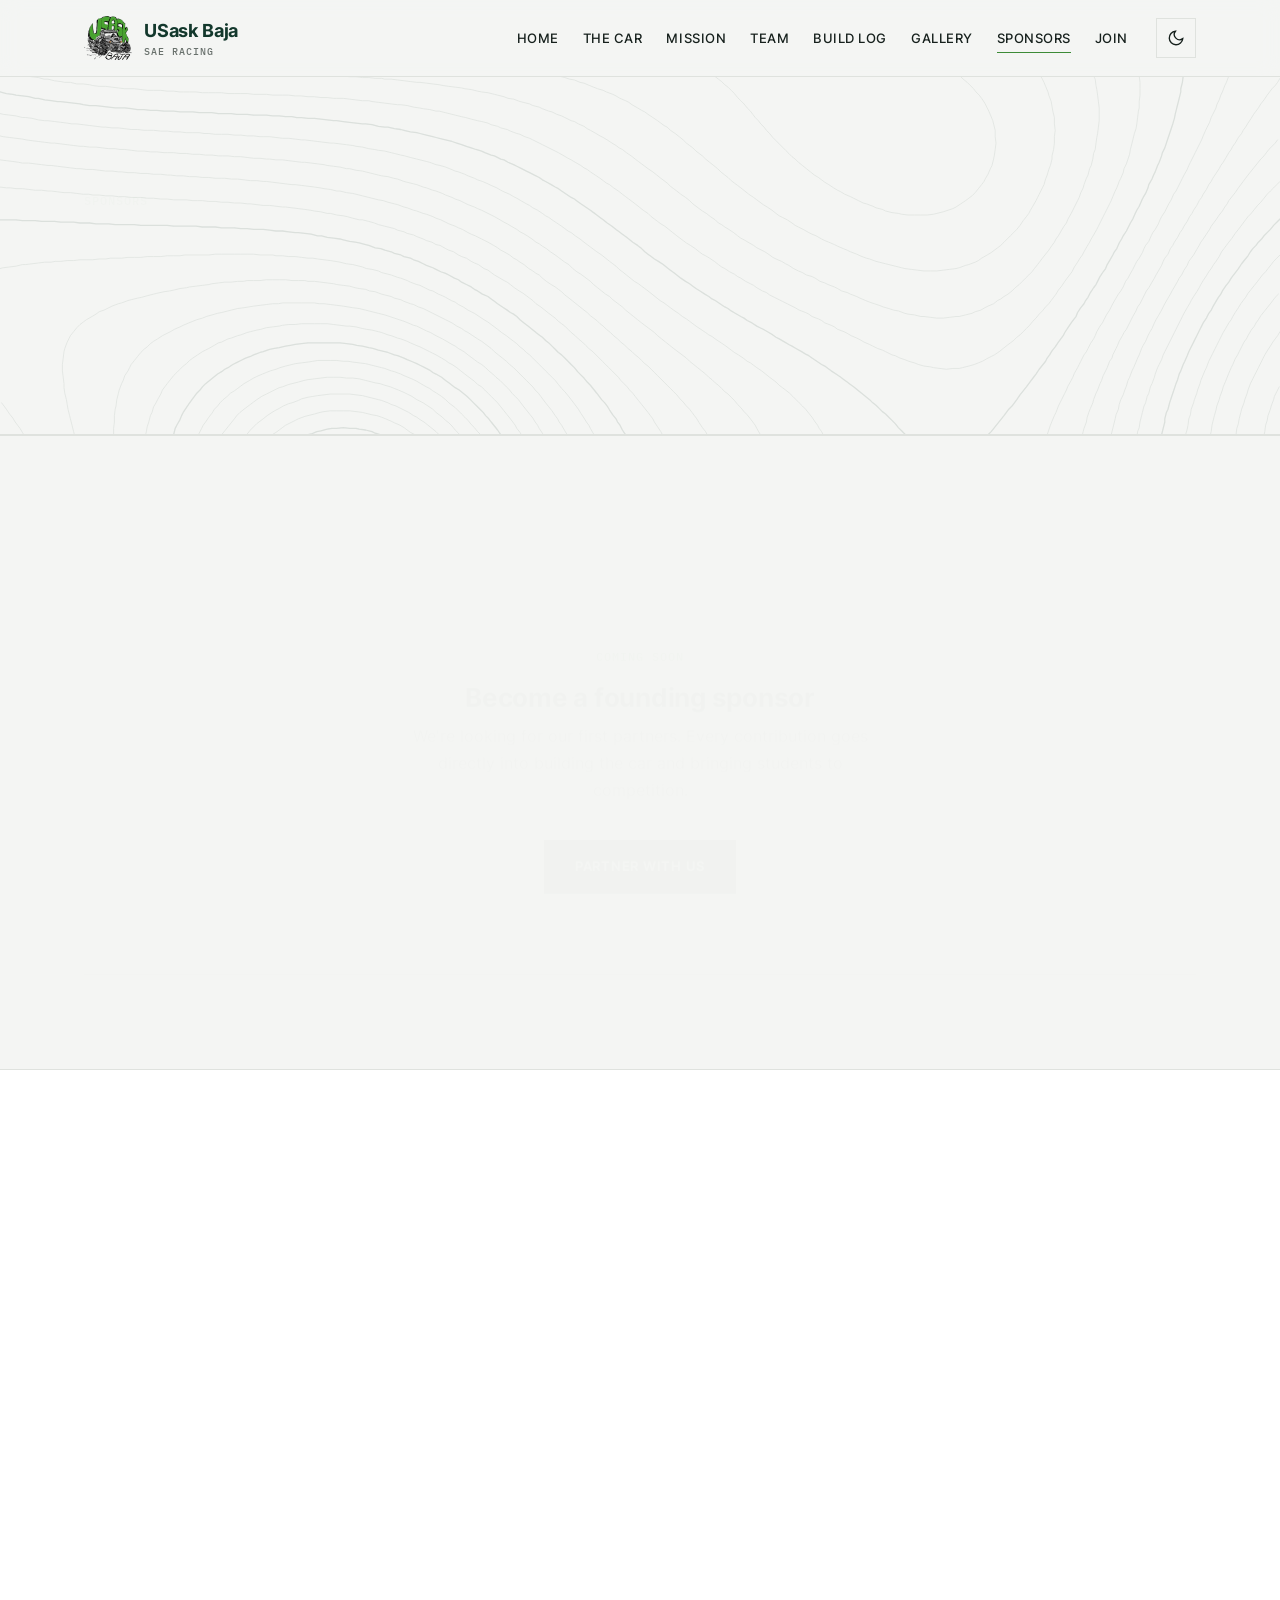
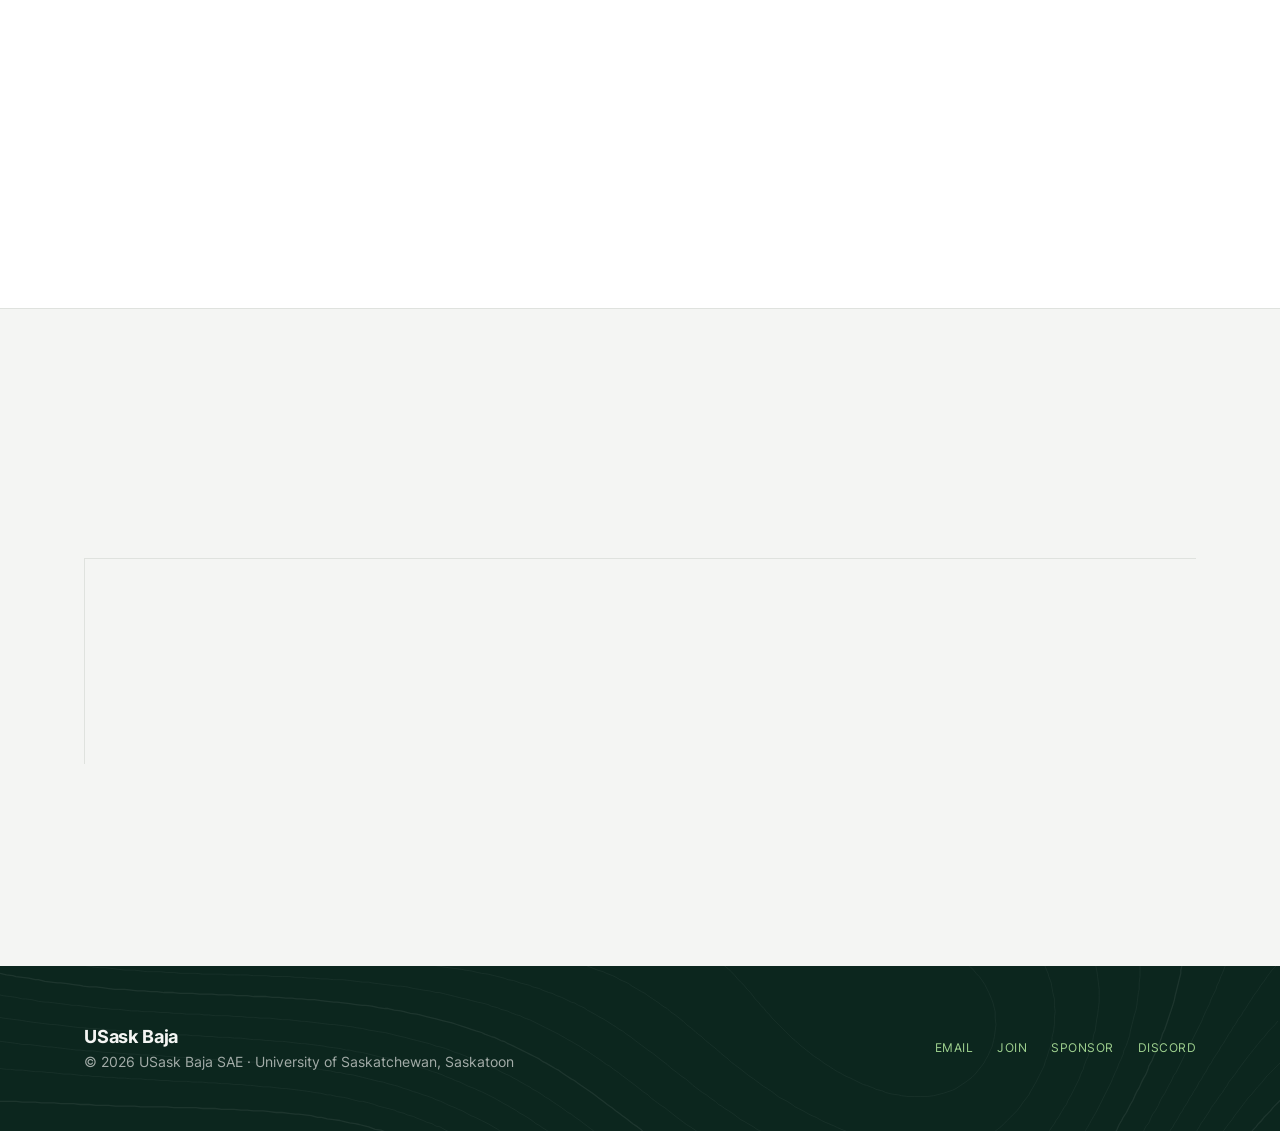
<file: sponsors.html>
<!DOCTYPE html>
<html lang="en">
<head>
  <meta charset="UTF-8">
  <meta name="viewport" content="width=device-width, initial-scale=1.0">
  <meta http-equiv="Content-Security-Policy" content="default-src 'self'; script-src 'self'; style-src 'self'; img-src 'self'; font-src 'self'; connect-src 'none'; object-src 'none'; base-uri 'none'; form-action 'none'; upgrade-insecure-requests">
  <meta name="referrer" content="strict-origin-when-cross-origin">
  <title>Sponsors | USask Baja SAE</title>
  <meta name="description" content="Partner with USask Baja SAE.">
  <link rel="icon" type="image/png" href="assets/img/favicon.png">
  <link rel="preload" href="assets/fonts/inter-latin-700-normal.woff2" as="font" type="font/woff2" crossorigin>
  <link rel="stylesheet" href="css/style.css">
  <script src="js/theme.js"></script>
</head>
<body>
  <header class="site-header">
    <div class="container">
      <a class="brand" href="index.html">
        <img class="logo-light" src="assets/img/logo-160.webp" alt="" width="48" height="44">
        <img class="logo-dark" src="assets/img/logo-160-dark.webp" alt="" width="48" height="44">
        <span class="brand-name">USask Baja<small>SAE Racing</small></span>
      </a>
      <nav class="site-nav" aria-label="Main">
        <ul>
          <li><a href="index.html">Home</a></li>
          <li><a href="car.html">The Car</a></li>
          <li><a href="about.html">Mission</a></li>
          <li><a href="team.html">Team</a></li>
          <li><a href="log.html">Build Log</a></li>
          <li><a href="gallery.html">Gallery</a></li>
          <li><a href="sponsors.html" aria-current="page">Sponsors</a></li>
          <li><a href="join.html">Join</a></li>
        </ul>
      </nav>
      <div class="header-actions">
        <button class="theme-toggle" type="button" aria-label="Switch colour theme">
          <svg class="icon-moon" viewBox="0 0 24 24" fill="none" stroke="currentColor" stroke-width="1.8" aria-hidden="true"><path d="M21 12.8A9 9 0 1 1 11.2 3a7 7 0 0 0 9.8 9.8z"/></svg>
          <svg class="icon-sun" viewBox="0 0 24 24" fill="none" stroke="currentColor" stroke-width="1.8" aria-hidden="true"><circle cx="12" cy="12" r="4.5"/><path d="M12 2v2.5M12 19.5V22M4.2 4.2l1.8 1.8M18 18l1.8 1.8M2 12h2.5M19.5 12H22M4.2 19.8L6 18M18 6l1.8-1.8"/></svg>
        </button>
        <button class="nav-toggle" type="button" aria-expanded="false" aria-label="Toggle menu">Menu</button>
      </div>
    </div>
  </header>

  <main>
    <section class="page-hero topo">
      <div class="container">
        <span class="eyebrow">Sponsors</span>
        <h1>Our <em>partners</em>.</h1>
        <p class="lead">None of this happens without the companies and people who back us.</p>
      </div>
    </section>

    <section>
      <div class="container">
        <!-- Sponsors come from js/data.js (the SPONSORS list) -->
        <div id="sponsor-list"></div>
      </div>
    </section>

    <section class="paper">
      <div class="container">
        <span class="eyebrow">Logo placement</span>
        <h2>Where your logo goes</h2>
        <p class="lead">Hover over or select a tier to see its spot on the car. Placements are a guide, and we finalize them with each partner.</p>
        <div class="placement" id="placement">
          <svg viewBox="0 0 800 380" role="img" aria-labelledby="car-diagram-title">
            <title id="car-diagram-title">Side view of the car showing where each sponsor tier's logo is placed</title>
            <line class="car-ground" x1="40" y1="348" x2="760" y2="348"/>
            <!-- sponsor zones -->
            <polygon class="zone" data-tier="Gold" points="302,182 462,174 540,232 302,228"/>
            <polygon class="zone" data-tier="Silver" points="482,172 652,180 682,216 556,232"/>
            <polygon class="zone" data-tier="Bronze" points="294,86 262,222 160,222 158,194"/>
            <polygon class="zone" data-tier="Supporter" points="304,56 396,56 398,82 302,82"/>
            <!-- frame and body -->
            <path class="car-line" d="M150 230 L262 230 L560 240 L690 220 L660 176 L470 166 L400 70 L300 70 L262 230 M300 70 L152 190 L150 230 M262 176 L470 166"/>
            <path class="car-thin" d="M160 176 h78 v48 h-78 z M292 214 L304 142 M380 120 L420 150 M240 226 L200 280 M560 238 L610 280 M590 200 L612 276"/>
            <!-- wheels -->
            <circle class="car-tire" cx="200" cy="280" r="58"/>
            <circle class="car-rim" cx="200" cy="280" r="26"/>
            <circle class="car-tire" cx="610" cy="280" r="58"/>
            <circle class="car-rim" cx="610" cy="280" r="26"/>
            <!-- labels -->
            <text class="zone-label" x="370" y="212">GOLD</text>
            <text class="zone-label" x="560" y="208">SILVER</text>
            <text class="zone-label" x="196" y="214">BRONZE</text>
            <text class="zone-label" x="306" y="48">SUPPORTER</text>
          </svg>
          <ul class="tier-list">
            <li><button class="tier-btn" type="button" data-tier="Gold"><strong>Gold</strong><span>Largest logo on both side panels, plus top billing on our website and team apparel.</span></button></li>
            <li><button class="tier-btn" type="button" data-tier="Silver"><strong>Silver</strong><span>Logo on the nose of the car and our website.</span></button></li>
            <li><button class="tier-btn" type="button" data-tier="Bronze"><strong>Bronze</strong><span>Logo on the rear panel and our website.</span></button></li>
            <li><button class="tier-btn" type="button" data-tier="Supporter"><strong>Supporter</strong><span>Name on the roll-cage banner and our sponsors page.</span></button></li>
          </ul>
        </div>
      </div>
    </section>

    <section>
      <div class="container">
        <span class="eyebrow">Why partner with us</span>
        <h2>An investment in what's next</h2>
        <div class="grid">
          <div class="cell"><span class="num">01</span><h3>Visibility</h3><p>Your brand on the car, team apparel, and this website.</p></div>
          <div class="cell"><span class="num">02</span><h3>Talent</h3><p>Early access to driven USask students before they graduate.</p></div>
          <div class="cell"><span class="num">03</span><h3>Community</h3><p>Support hands-on engineering education in Saskatchewan.</p></div>
        </div>
        <div class="actions">
          <a class="btn btn-primary" href="join.html#sponsor">Discuss a partnership</a>
        </div>
      </div>
    </section>
  </main>

  <footer class="site-footer topo">
    <div class="container">
      <div>
        <span class="brand-name">USask Baja</span>
        <div>&copy; <span id="year"></span> USask Baja SAE &middot; University of Saskatchewan, Saskatoon</div>
      </div>
      <nav aria-label="Footer" data-socials>
        <a href="mailto:usaskbaja@ussu.ca">Email</a>
        <a href="join.html">Join</a>
        <a href="sponsors.html">Sponsor</a>
      </nav>
    </div>
  </footer>

  <script src="js/data.js"></script>
  <script src="js/main.js"></script>
</body>
</html>
</file>
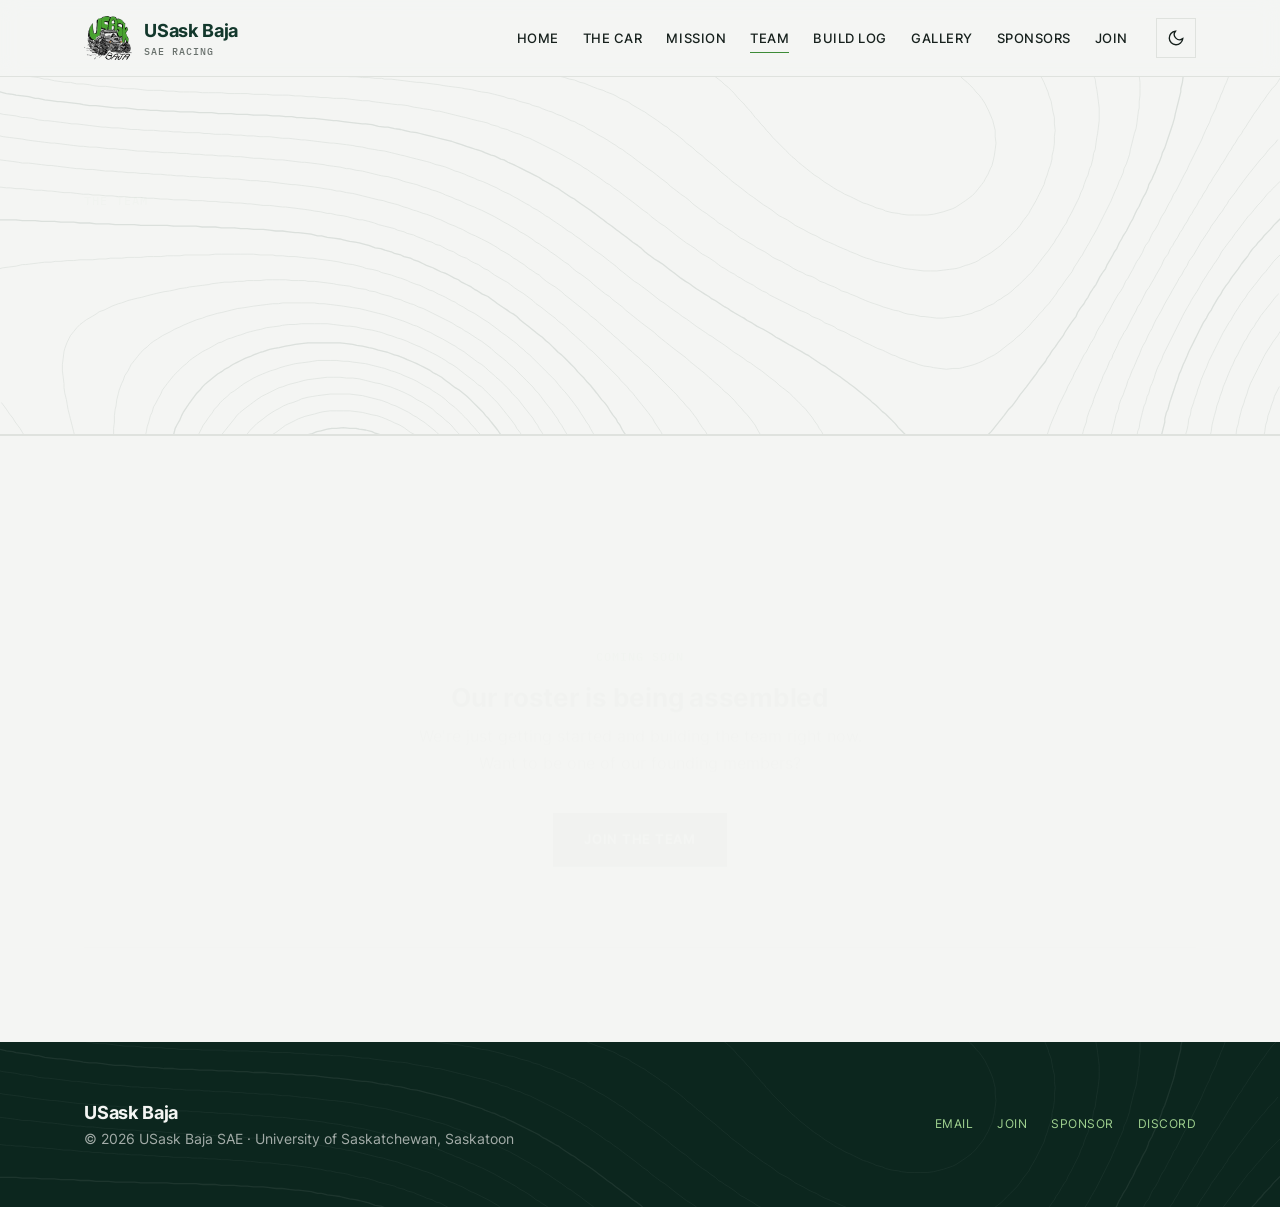
<file: team.html>
<!DOCTYPE html>
<html lang="en">
<head>
  <meta charset="UTF-8">
  <meta name="viewport" content="width=device-width, initial-scale=1.0">
  <meta http-equiv="Content-Security-Policy" content="default-src 'self'; script-src 'self'; style-src 'self'; img-src 'self'; font-src 'self'; connect-src 'none'; object-src 'none'; base-uri 'none'; form-action 'none'; upgrade-insecure-requests">
  <meta name="referrer" content="strict-origin-when-cross-origin">
  <title>Team | USask Baja SAE</title>
  <meta name="description" content="Meet the USask Baja SAE team.">
  <link rel="icon" type="image/png" href="assets/img/favicon.png">
  <link rel="preload" href="assets/fonts/inter-latin-700-normal.woff2" as="font" type="font/woff2" crossorigin>
  <link rel="stylesheet" href="css/style.css">
  <script src="js/theme.js"></script>
</head>
<body>
  <header class="site-header">
    <div class="container">
      <a class="brand" href="index.html">
        <img class="logo-light" src="assets/img/logo-160.webp" alt="" width="48" height="44">
        <img class="logo-dark" src="assets/img/logo-160-dark.webp" alt="" width="48" height="44">
        <span class="brand-name">USask Baja<small>SAE Racing</small></span>
      </a>
      <nav class="site-nav" aria-label="Main">
        <ul>
          <li><a href="index.html">Home</a></li>
          <li><a href="car.html">The Car</a></li>
          <li><a href="about.html">Mission</a></li>
          <li><a href="team.html" aria-current="page">Team</a></li>
          <li><a href="log.html">Build Log</a></li>
          <li><a href="gallery.html">Gallery</a></li>
          <li><a href="sponsors.html">Sponsors</a></li>
          <li><a href="join.html">Join</a></li>
        </ul>
      </nav>
      <div class="header-actions">
        <button class="theme-toggle" type="button" aria-label="Switch colour theme">
          <svg class="icon-moon" viewBox="0 0 24 24" fill="none" stroke="currentColor" stroke-width="1.8" aria-hidden="true"><path d="M21 12.8A9 9 0 1 1 11.2 3a7 7 0 0 0 9.8 9.8z"/></svg>
          <svg class="icon-sun" viewBox="0 0 24 24" fill="none" stroke="currentColor" stroke-width="1.8" aria-hidden="true"><circle cx="12" cy="12" r="4.5"/><path d="M12 2v2.5M12 19.5V22M4.2 4.2l1.8 1.8M18 18l1.8 1.8M2 12h2.5M19.5 12H22M4.2 19.8L6 18M18 6l1.8-1.8"/></svg>
        </button>
        <button class="nav-toggle" type="button" aria-expanded="false" aria-label="Toggle menu">Menu</button>
      </div>
    </div>
  </header>

  <main>
    <section class="page-hero topo">
      <div class="container">
        <span class="eyebrow">The team</span>
        <h1>Meet the <em>crew</em>.</h1>
        <p class="lead">The people designing, building, and racing our car.</p>
      </div>
    </section>

    <section>
      <div class="container">
        <!-- Team members come from js/data.js (the TEAM list) -->
        <div id="team-list"></div>
      </div>
    </section>
  </main>

  <footer class="site-footer topo">
    <div class="container">
      <div>
        <span class="brand-name">USask Baja</span>
        <div>&copy; <span id="year"></span> USask Baja SAE &middot; University of Saskatchewan, Saskatoon</div>
      </div>
      <nav aria-label="Footer" data-socials>
        <a href="mailto:usaskbaja@ussu.ca">Email</a>
        <a href="join.html">Join</a>
        <a href="sponsors.html">Sponsor</a>
      </nav>
    </div>
  </footer>

  <script src="js/data.js"></script>
  <script src="js/main.js"></script>
</body>
</html>
</file>
<file: css/style.css>
/* USask Baja SAE — site styles */

/* ---------- Fonts (self-hosted, no third-party requests) ---------- */
@font-face {
  font-family: "IBM Plex Mono";
  src: url("../assets/fonts/ibm-plex-mono-latin-500-normal.woff2") format("woff2");
  font-weight: 500;
  font-display: swap;
}
@font-face {
  font-family: "Inter";
  src: url("../assets/fonts/inter-latin-400-normal.woff2") format("woff2");
  font-weight: 400;
  font-display: swap;
}
@font-face {
  font-family: "Inter";
  src: url("../assets/fonts/inter-latin-500-normal.woff2") format("woff2");
  font-weight: 500;
  font-display: swap;
}
@font-face {
  font-family: "Inter";
  src: url("../assets/fonts/inter-latin-600-normal.woff2") format("woff2");
  font-weight: 600;
  font-display: swap;
}
@font-face {
  font-family: "Inter";
  src: url("../assets/fonts/inter-latin-700-normal.woff2") format("woff2");
  font-weight: 700;
  font-display: swap;
}

:root {
  --ivory: #f4f5f3;
  --paper: #ffffff;
  --ink: #16201c;
  --muted: #69716c;
  --line: #dfe2de;
  --forest: #13382c;
  --forest-deep: #0c261e;
  --champagne: #3d8b37;
  --champagne-soft: #9fd18f;
  --serif: var(--sans);
  --mono: "IBM Plex Mono", ui-monospace, "SFMono-Regular", Menlo, monospace;
  --sans: "Inter", system-ui, -apple-system, "Segoe UI", Roboto, sans-serif;
  --max: 1160px;
  --band: #13382c;
  --band-deep: #0c261e;
  --on-band: #f4f5f3;
  --header-bg: rgba(244, 245, 243, 0.92);
  --topo-ink: rgba(19, 56, 44, 0.11);
  color-scheme: light;
}

/* Dark mode: follows the device unless the visitor picks a theme with the toggle */
@media (prefers-color-scheme: dark) {
  :root:not([data-theme="light"]) {
    --ivory: #0e1311;
    --paper: #141a17;
    --ink: #e7ece8;
    --muted: #9ba59f;
    --line: #27312c;
    --forest: #a8d89a;
    --forest-deep: #c6e7bb;
    --champagne: #78c768;
    --champagne-soft: #9fd18f;
    --band: #10281f;
    --band-deep: #09150f;
    --header-bg: rgba(14, 19, 17, 0.88);
    --topo-ink: rgba(168, 216, 154, 0.075);
    color-scheme: dark;
  }
}
:root[data-theme="dark"] {
  --ivory: #0e1311;
  --paper: #141a17;
  --ink: #e7ece8;
  --muted: #9ba59f;
  --line: #27312c;
  --forest: #a8d89a;
  --forest-deep: #c6e7bb;
  --champagne: #78c768;
  --champagne-soft: #9fd18f;
  --band: #10281f;
  --band-deep: #09150f;
  --header-bg: rgba(14, 19, 17, 0.88);
  --topo-ink: rgba(168, 216, 154, 0.075);
  color-scheme: dark;
}

* { box-sizing: border-box; }

html { -webkit-text-size-adjust: 100%; scroll-padding-top: 96px; }

body {
  margin: 0;
  min-height: 100vh;
  display: flex;
  flex-direction: column;
  font-family: var(--sans);
  font-size: 16px;
  line-height: 1.7;
  color: var(--ink);
  background: var(--ivory);
  -webkit-font-smoothing: antialiased;
  transition: background-color 0.3s, color 0.3s;
}

main { flex: 1; }

img { max-width: 100%; height: auto; display: block; }

a { color: inherit; }

::selection { background: var(--champagne-soft); color: var(--forest-deep); }

h1, h2, h3 {
  font-family: var(--serif);
  font-weight: 700;
  line-height: 1.08;
  margin: 0 0 0.45em;
  letter-spacing: -0.025em;
}
h1 { font-size: clamp(2.4rem, 5.6vw, 4.2rem); }
h2 { font-size: clamp(1.8rem, 3.6vw, 2.6rem); }
h3 { font-size: 1.2rem; letter-spacing: -0.01em; }
em { font-style: normal; color: var(--champagne); }

p { margin: 0 0 1.1em; }

.container { max-width: var(--max); margin: 0 auto; padding: 0 24px; }
@media (max-width: 600px) { .container { padding: 0 16px; } }

.eyebrow {
  display: block;
  font-family: var(--mono);
  font-size: 0.75rem;
  font-weight: 500;
  text-transform: uppercase;
  letter-spacing: 0.08em;
  color: var(--champagne);
  margin-bottom: 16px;
}

.rule {
  width: 56px;
  height: 1px;
  background: var(--champagne);
  border: 0;
  margin: 28px 0;
}

/* ---------- Header ---------- */
.site-header {
  position: sticky;
  top: 0;
  z-index: 20;
  background: var(--header-bg);
  -webkit-backdrop-filter: blur(10px);
  backdrop-filter: blur(10px);
  border-bottom: 1px solid var(--line);
}
.site-header .container {
  display: flex;
  align-items: center;
  justify-content: space-between;
  min-height: 76px;
}
.brand {
  display: flex;
  align-items: center;
  gap: 12px;
  text-decoration: none;
}
.brand img { width: 48px; height: auto; }
.brand-name {
  font-family: var(--serif);
  font-size: 1.1rem;
  font-weight: 700;
  letter-spacing: -0.01em;
  color: var(--forest);
}
.brand-name small {
  display: block;
  font-family: var(--sans);
  font-family: var(--mono);
  font-size: 0.62rem;
  font-weight: 500;
  letter-spacing: 0.1em;
  text-transform: uppercase;
  color: var(--muted);
  margin-top: -2px;
}

.site-nav { margin-left: auto; }
.header-actions { display: flex; align-items: center; gap: 8px; margin-left: 28px; }

.theme-toggle {
  display: flex;
  align-items: center;
  justify-content: center;
  width: 40px;
  height: 40px;
  padding: 0;
  background: none;
  border: 1px solid var(--line);
  color: var(--ink);
  cursor: pointer;
  transition: border-color 0.2s, color 0.2s;
}
.theme-toggle:hover { border-color: var(--champagne); color: var(--champagne); }
.theme-toggle svg { width: 18px; height: 18px; }
.theme-toggle .icon-sun { display: none; }
:root[data-theme="dark"] .theme-toggle .icon-sun { display: block; }
:root[data-theme="dark"] .theme-toggle .icon-moon { display: none; }
@media (prefers-color-scheme: dark) {
  :root:not([data-theme="light"]) .theme-toggle .icon-sun { display: block; }
  :root:not([data-theme="light"]) .theme-toggle .icon-moon { display: none; }
}

.nav-toggle {
  display: none;
  background: none;
  border: 1px solid var(--forest);
  color: var(--forest);
  font: 600 0.75rem var(--sans);
  letter-spacing: 0.06em;
  text-transform: uppercase;
  padding: 10px 14px;
  cursor: pointer;
}
.site-nav ul { list-style: none; margin: 0; padding: 0; display: flex; gap: 24px; }
.site-nav a {
  font-size: 0.82rem;
  font-weight: 500;
  letter-spacing: 0.04em;
  text-transform: uppercase;
  text-decoration: none;
  color: var(--ink);
  padding: 6px 0;
  border-bottom: 1px solid transparent;
  transition: color 0.2s, border-color 0.2s;
}
.site-nav a:hover { color: var(--champagne); }
.site-nav a[aria-current="page"] { border-bottom-color: var(--champagne); }

@media (max-width: 1080px) {
  .nav-toggle { display: block; }
  .header-actions { margin-left: auto; }
  .site-nav {
    display: none;
    position: absolute;
    top: 100%;
    left: 0;
    right: 0;
    background: var(--ivory);
    border-bottom: 1px solid var(--line);
  }
  .site-nav.open { display: block; }
  .site-nav ul { flex-direction: column; gap: 0; padding: 8px 16px 20px; }
  .site-nav a { display: block; padding: 14px 0; border-bottom: 1px solid var(--line); }
  .site-nav a[aria-current="page"] { color: var(--champagne); border-bottom-color: var(--line); }
}

/* ---------- Hero ---------- */
.hero { padding: 96px 0 104px; border-bottom: 1px solid var(--line); }
.hero-grid {
  display: grid;
  grid-template-columns: 1.1fr 0.9fr;
  gap: 64px;
  align-items: center;
}
.hero p.lead { max-width: 520px; }
.hero-logo { justify-self: center; width: 100%; max-width: 460px; }
@media (max-width: 880px) {
  .hero { padding: 56px 0 72px; }
  .hero-grid { grid-template-columns: 1fr; gap: 40px; }
  .hero-logo { max-width: 320px; order: -1; }
}

.page-hero { padding: 96px 0 72px; border-bottom: 1px solid var(--line); }
.page-hero p.lead { max-width: 620px; }
@media (max-width: 600px) { .page-hero { padding: 56px 0 48px; } }

.lead { font-size: 1.12rem; color: var(--muted); max-width: 680px; }

/* ---------- Buttons ---------- */
.actions { display: flex; flex-wrap: wrap; gap: 14px; margin-top: 36px; }
.btn {
  display: inline-block;
  padding: 15px 30px;
  font-size: 0.8rem;
  font-weight: 600;
  letter-spacing: 0.06em;
  text-transform: uppercase;
  text-decoration: none;
  border: 1px solid var(--forest);
  transition: background 0.25s, color 0.25s, border-color 0.25s;
}
.btn-primary { background: var(--forest); color: var(--ivory); }
.btn-primary:hover { background: var(--forest-deep); }
.btn-ghost { color: var(--forest); }
.btn-ghost:hover { background: var(--forest); color: var(--ivory); }
.on-dark .btn-primary { background: var(--champagne-soft); border-color: var(--champagne-soft); color: var(--band-deep); }
.on-dark .btn-primary:hover { background: #fff; border-color: #fff; }
.on-dark .btn-ghost { color: var(--on-band); border-color: rgba(244, 245, 243, 0.5); }
.on-dark .btn-ghost:hover { background: var(--on-band); color: var(--band-deep); }

/* ---------- Sections ---------- */
section { padding: 112px 0; }
section + section { border-top: 1px solid var(--line); }
section.paper { background: var(--paper); }
@media (max-width: 600px) { section { padding: 72px 0; } }

.split {
  display: grid;
  grid-template-columns: 0.8fr 1.2fr;
  gap: 64px;
}
@media (max-width: 880px) { .split { grid-template-columns: 1fr; gap: 16px; } }

.statement {
  font-family: var(--sans);
  font-weight: 500;
  font-size: clamp(1.35rem, 2.6vw, 1.85rem);
  line-height: 1.45;
  letter-spacing: -0.015em;
  color: var(--forest);
  margin: 0;
}

.grid {
  display: grid;
  grid-template-columns: repeat(auto-fit, minmax(240px, 1fr));
  border-top: 1px solid var(--line);
  border-left: 1px solid var(--line);
  margin-top: 56px;
}
.cell {
  padding: 40px 32px;
  border-right: 1px solid var(--line);
  border-bottom: 1px solid var(--line);
}
.cell .num {
  font-family: var(--mono);
  font-size: 0.8rem;
  color: var(--champagne);
  display: block;
  margin-bottom: 18px;
}
.cell h3 { font-size: 1.2rem; }
.cell p { color: var(--muted); margin: 0; }
.cell a { color: var(--forest); }

/* ---------- Roadmap ---------- */
.roadmap { list-style: none; padding: 0; margin: 56px 0 0; counter-reset: step; }
.roadmap li {
  display: grid;
  grid-template-columns: 140px 1fr;
  gap: 32px;
  padding: 32px 0;
  border-top: 1px solid var(--line);
}
.roadmap li:last-child { border-bottom: 1px solid var(--line); }
.roadmap .phase {
  font-family: var(--mono);
  font-size: 0.78rem;
  font-weight: 500;
  letter-spacing: 0.06em;
  text-transform: uppercase;
  color: var(--muted);
  padding-top: 2px;
}
.roadmap li.current .phase { color: var(--champagne); }
.roadmap li.current .phase::after { content: " · Now"; }
.roadmap h3 { margin-bottom: 6px; }
.roadmap p { color: var(--muted); margin: 0; max-width: 620px; }
@media (max-width: 600px) { .roadmap li { grid-template-columns: 1fr; gap: 8px; } }

/* ---------- People / sponsors / gallery ---------- */
.list-grid {
  display: grid;
  grid-template-columns: repeat(auto-fill, minmax(220px, 1fr));
  gap: 48px 32px;
}
.person img, .person .avatar {
  width: 100%;
  aspect-ratio: 4 / 5;
  object-fit: cover;
  background: var(--band);
  margin-bottom: 18px;
}
.person .avatar {
  display: flex;
  align-items: center;
  justify-content: center;
  font-family: var(--serif);
  font-size: 2.8rem;
  font-weight: 700;
  color: var(--champagne-soft);
}
.person h3 { font-size: 1.15rem; margin-bottom: 2px; }
.person .role {
  font-family: var(--mono);
  font-size: 0.75rem;
  font-weight: 500;
  letter-spacing: 0.06em;
  text-transform: uppercase;
  color: var(--champagne);
}
.person p { color: var(--muted); font-size: 0.95rem; margin: 6px 0 0; }

.tier { margin-bottom: 72px; }
.tier:last-child { margin-bottom: 0; }
.sponsor {
  display: flex;
  align-items: center;
  justify-content: center;
  min-height: 150px;
  padding: 24px;
  background: var(--paper);
  border: 1px solid var(--line);
  text-decoration: none;
}
.sponsor img { max-height: 80px; width: auto; }
.sponsor span { font-weight: 700; font-size: 1.2rem; color: var(--forest); }

.gallery-item { margin: 0; }
.gallery-item img { width: 100%; aspect-ratio: 4 / 3; object-fit: cover; }
.gallery-item figcaption { padding-top: 12px; color: var(--muted); font-size: 0.92rem; }

/* Shown automatically when a list in js/data.js is empty */
.empty-state {
  border: 1px solid var(--line);
  background: var(--paper);
  padding: 80px 32px;
  text-align: center;
}
.empty-state h3 { font-size: 1.6rem; color: var(--forest); }
.empty-state p { color: var(--muted); max-width: 480px; margin: 0 auto; }
.empty-state .actions { justify-content: center; }

/* ---------- Contact ---------- */
.contact-line {
  display: block;
  font-weight: 600;
  font-size: clamp(1.2rem, 2.6vw, 1.6rem);
  letter-spacing: -0.015em;
  color: var(--forest);
  text-decoration: none;
  word-break: break-word;
  border-bottom: 1px solid var(--line);
  padding: 12px 0;
  transition: color 0.2s;
}
.contact-line:hover { color: var(--champagne); }

/* ---------- Dark band ---------- */
.band {
  background: var(--band);
  color: var(--on-band);
  text-align: center;
}
section.band + section, section + section.band { border-top: 0; }
.band h2 { color: var(--on-band); }
.band em { color: var(--champagne-soft); }
.band p { color: rgba(244, 245, 243, 0.72); max-width: 560px; margin: 0 auto; }
.band .eyebrow { color: var(--champagne-soft); }
.band .actions { justify-content: center; }

/* ---------- Footer ---------- */
.site-footer {
  background: var(--band-deep);
  color: rgba(244, 245, 243, 0.65);
  font-size: 0.85rem;
  padding: 56px 0;
}
.site-footer .container {
  display: flex;
  flex-wrap: wrap;
  gap: 24px;
  justify-content: space-between;
  align-items: center;
}
.site-footer .brand-name { color: var(--on-band); font-size: 1.1rem; }
.site-footer nav { display: flex; flex-wrap: wrap; gap: 24px; }
.site-footer a {
  text-decoration: none;
  letter-spacing: 0.04em;
  text-transform: uppercase;
  font-size: 0.75rem;
  color: var(--champagne-soft);
}
.site-footer a:hover { color: var(--on-band); }

/* Keyboard focus */
a:focus-visible, button:focus-visible {
  outline: 2px solid var(--champagne);
  outline-offset: 3px;
}

/* ---------- Topographic texture ---------- */
.topo { position: relative; isolation: isolate; overflow: hidden; }
.topo::before {
  content: "";
  position: absolute;
  inset: 0;
  z-index: -1;
  background: var(--topo-ink);
  -webkit-mask: url("../assets/img/topo.svg") center / cover no-repeat;
  mask: url("../assets/img/topo.svg") center / cover no-repeat;
  pointer-events: none;
}
.band.topo::before, .site-footer.topo::before { background: rgba(244, 245, 243, 0.07); }
.page-hero.topo::before { -webkit-mask-position: 30% 70%; mask-position: 30% 70%; }

/* ---------- Build tracker ---------- */
.two-col { display: grid; grid-template-columns: 1.2fr 0.8fr; gap: 64px; align-items: start; }
@media (max-width: 880px) { .two-col { grid-template-columns: 1fr; gap: 56px; } }

.progress-list { list-style: none; margin: 32px 0 0; padding: 0; }
.progress-list li { padding: 14px 0; border-top: 1px solid var(--line); }
.progress-list li:last-child { border-bottom: 1px solid var(--line); }
.progress-head { display: flex; justify-content: space-between; gap: 16px; font-weight: 600; margin-bottom: 10px; }
.progress-head .pct { font-family: var(--mono); font-weight: 500; color: var(--champagne); }
.progress-track { height: 6px; background: var(--line); overflow: hidden; }
.progress-fill {
  height: 100%;
  background: var(--champagne);
  transform-origin: left;
  transform: scaleX(0);
  transition: transform 1.2s cubic-bezier(0.2, 0.7, 0.2, 1);
}

/* ---------- Countdown ---------- */
.countdown { border: 1px solid var(--line); background: var(--paper); padding: 32px; }
@media (max-width: 600px) { .countdown { padding: 24px 18px; } }
.countdown h3 { margin-bottom: 4px; }
.countdown .where { color: var(--muted); margin: 0 0 24px; }
.count-grid { display: grid; grid-template-columns: repeat(4, 1fr); gap: 8px; }
.count-cell { text-align: center; border: 1px solid var(--line); padding: 14px 4px; }
.count-cell .n {
  display: block;
  font-family: var(--mono);
  font-size: clamp(1.5rem, 3.2vw, 2.2rem);
  line-height: 1.1;
  color: var(--forest);
  font-variant-numeric: tabular-nums;
}
.count-cell .u { font-family: var(--mono); font-size: 0.66rem; letter-spacing: 0.08em; text-transform: uppercase; color: var(--muted); }
.countdown .note { font-size: 0.9rem; color: var(--muted); margin: 18px 0 0; }

/* ---------- Spec sheet ---------- */
.spec-grid {
  display: grid;
  grid-template-columns: repeat(auto-fit, minmax(170px, 1fr));
  border-top: 1px solid var(--line);
  border-left: 1px solid var(--line);
  margin-top: 48px;
}
.spec { padding: 28px 24px; border-right: 1px solid var(--line); border-bottom: 1px solid var(--line); }
.spec .label { display: block; font-family: var(--mono); font-size: 0.72rem; letter-spacing: 0.08em; text-transform: uppercase; color: var(--muted); margin-bottom: 10px; }
.spec .value { font-size: clamp(1.9rem, 3.6vw, 2.6rem); font-weight: 700; letter-spacing: -0.03em; color: var(--forest); font-variant-numeric: tabular-nums; }
.spec .value.tbd { color: var(--muted); opacity: 0.6; }
.spec .unit { font-family: var(--mono); font-size: 0.85rem; color: var(--champagne); margin-left: 6px; }

/* ---------- Sub-team quiz ---------- */
.quiz { border: 1px solid var(--line); background: var(--paper); padding: 40px; margin-top: 56px; }
@media (max-width: 600px) { .quiz { padding: 24px 18px; } }
.quiz-step { font-family: var(--mono); font-size: 0.75rem; letter-spacing: 0.08em; text-transform: uppercase; color: var(--champagne); }
.quiz h3 { font-size: 1.5rem; margin: 10px 0 24px; }
.quiz-options { display: grid; grid-template-columns: repeat(auto-fit, minmax(220px, 1fr)); gap: 12px; }
.quiz-option {
  text-align: left;
  font: inherit;
  color: var(--ink);
  background: var(--ivory);
  border: 1px solid var(--line);
  padding: 18px 20px;
  cursor: pointer;
  transition: border-color 0.2s, transform 0.2s;
}
.quiz-option:hover { border-color: var(--champagne); transform: translateY(-2px); }
.quiz-bar { height: 3px; background: var(--line); margin-bottom: 28px; }
.quiz-bar span { display: block; height: 100%; background: var(--champagne); transform-origin: left; transition: transform 0.4s ease; }
.quiz-result p { color: var(--muted); max-width: 560px; }
.quiz-restart { background: none; border: 0; padding: 0; font: inherit; color: var(--champagne); text-decoration: underline; cursor: pointer; }

/* ---------- Sponsor placement diagram ---------- */
.placement { display: grid; grid-template-columns: 1.4fr 0.6fr; gap: 48px; align-items: center; margin-top: 48px; }
@media (max-width: 880px) { .placement { grid-template-columns: 1fr; } }
.placement svg { width: 100%; height: auto; }
.car-line { fill: none; stroke: var(--ink); stroke-width: 4; stroke-linecap: round; stroke-linejoin: round; }
.car-thin { fill: none; stroke: var(--muted); stroke-width: 2.5; stroke-linecap: round; stroke-linejoin: round; }
.car-tire { fill: none; stroke: var(--ink); stroke-width: 18; stroke-dasharray: 8 5; }
.car-rim { fill: var(--paper); stroke: var(--ink); stroke-width: 3; }
.car-ground { stroke: var(--muted); stroke-width: 2; stroke-dasharray: 2 9; stroke-linecap: round; }
.zone {
  fill: var(--champagne);
  fill-opacity: 0.12;
  stroke: var(--champagne);
  stroke-width: 2;
  stroke-dasharray: 6 5;
  cursor: pointer;
  transition: fill-opacity 0.25s;
}
.zone.active { fill-opacity: 0.45; stroke-dasharray: none; }
.zone-label { font-family: var(--mono); font-size: 15px; fill: var(--forest); pointer-events: none; }
.tier-list { list-style: none; margin: 0; padding: 0; }
.tier-btn {
  display: block;
  width: 100%;
  text-align: left;
  font: inherit;
  color: var(--ink);
  background: none;
  border: 0;
  border-top: 1px solid var(--line);
  padding: 16px 0;
  cursor: pointer;
}
.tier-list li:last-child .tier-btn { border-bottom: 1px solid var(--line); }
.tier-btn strong { display: block; transition: color 0.2s; }
.tier-btn span { color: var(--muted); font-size: 0.92rem; }
.tier-btn.active strong, .tier-btn:hover strong { color: var(--champagne); }

/* ---------- Build log ---------- */
.posts { list-style: none; margin: 0; padding: 0; }
.post { display: grid; grid-template-columns: 160px 1fr; gap: 32px; padding: 40px 0; border-top: 1px solid var(--line); }
.post:last-child { border-bottom: 1px solid var(--line); }
.post time { font-family: var(--mono); font-size: 0.8rem; color: var(--champagne); padding-top: 6px; }
.post h3 { font-size: 1.5rem; }
.post p { color: var(--muted); max-width: 680px; margin: 0; }
.post img { margin-top: 20px; max-width: 680px; width: 100%; aspect-ratio: 16 / 9; object-fit: cover; }
@media (max-width: 600px) { .post { grid-template-columns: 1fr; gap: 8px; } }

/* ---------- Socials ---------- */
.social-list { display: flex; flex-wrap: wrap; gap: 12px; margin-top: 32px; }
.social-list a {
  font-family: var(--mono);
  font-size: 0.8rem;
  letter-spacing: 0.06em;
  text-transform: uppercase;
  text-decoration: none;
  color: var(--ink);
  border: 1px solid var(--line);
  padding: 12px 18px;
  transition: border-color 0.2s, color 0.2s;
}
.social-list a:hover { border-color: var(--champagne); color: var(--champagne); }

/* Each logo has a light-mode and a dark-mode version; show the one matching the theme */
.logo-dark { display: none; }
:root[data-theme="dark"] .logo-light { display: none; }
:root[data-theme="dark"] .logo-dark { display: block; }
@media (prefers-color-scheme: dark) {
  :root:not([data-theme="light"]) .logo-light { display: none; }
  :root:not([data-theme="light"]) .logo-dark { display: block; }
}

/* ---------- Motion ---------- */
@media (prefers-reduced-motion: no-preference) {
  html { scroll-behavior: smooth; }
  @view-transition { navigation: auto; }

  /* main.js adds .reveal to content and .in once it scrolls into view */
  .reveal {
    opacity: 0;
    transform: translateY(18px);
    transition: opacity 0.7s ease, transform 0.7s ease;
  }
  .reveal.in { opacity: 1; transform: none; }
}

@media (prefers-reduced-motion: reduce) {
  * { transition: none !important; }
}

.statement + .lead { margin-top: 28px; }

/* ---------- 3D car viewer ---------- */
.viewer-section { padding-top: 56px; }
.viewer {
  position: relative;
  height: min(74vh, 700px);
  min-height: 460px;
  border: 1px solid var(--line);
  background: var(--paper);
  overflow: hidden;
  user-select: none;
  -webkit-user-select: none;
}
.viewer canvas { display: block; width: 100%; height: 100%; cursor: grab; touch-action: none; }
.viewer canvas:active { cursor: grabbing; }
.hotspot-layer { position: absolute; inset: 0; pointer-events: none; }
.hotspot {
  position: absolute;
  left: -17px;
  top: -17px;
  width: 34px;
  height: 34px;
  border-radius: 50%;
  border: 1px solid var(--champagne);
  background: var(--paper);
  color: var(--champagne);
  font: 500 0.72rem var(--mono);
  cursor: pointer;
  pointer-events: auto;
  transition: opacity 0.25s, background 0.2s, color 0.2s;
}
.hotspot::after {
  content: "";
  position: absolute;
  inset: -6px;
  border-radius: 50%;
  border: 1px solid var(--champagne);
  opacity: 0;
}
.hotspot:hover, .hotspot.active { background: var(--champagne); color: var(--paper); }
.hotspot.faded { opacity: 0.25; }
.viewer-hint {
  position: absolute;
  top: 16px;
  left: 16px;
  margin: 0;
  font-family: var(--mono);
  font-size: 0.72rem;
  letter-spacing: 0.06em;
  text-transform: uppercase;
  color: var(--muted);
}
.viewer-tools { position: absolute; left: 16px; bottom: 16px; right: 16px; display: flex; flex-wrap: wrap; gap: 8px; }
.tool {
  font-family: var(--mono);
  font-size: 0.72rem;
  letter-spacing: 0.06em;
  text-transform: uppercase;
  text-decoration: none;
  color: var(--ink);
  background: var(--paper);
  border: 1px solid var(--line);
  padding: 10px 14px;
  cursor: pointer;
  transition: border-color 0.2s, color 0.2s;
}
.tool:hover, .tool[aria-pressed="true"] { border-color: var(--champagne); color: var(--champagne); }
.part-panel {
  position: absolute;
  top: 16px;
  right: 16px;
  width: min(340px, calc(100% - 32px));
  background: var(--paper);
  border: 1px solid var(--line);
  padding: 24px;
  box-shadow: 0 12px 40px rgba(0, 0, 0, 0.12);
}
.part-panel[hidden] { display: none; }
.part-num { font-family: var(--mono); font-size: 0.75rem; color: var(--champagne); }
.part-close {
  position: absolute;
  top: 10px;
  right: 10px;
  width: 32px;
  height: 32px;
  font-size: 1.3rem;
  line-height: 1;
  color: var(--muted);
  background: none;
  border: 0;
  cursor: pointer;
}
.part-close:hover { color: var(--champagne); }
.part-panel h3 { margin: 8px 0 10px; font-size: 1.35rem; }
.part-text { color: var(--muted); font-size: 0.95rem; }
.part-owner { font-size: 0.9rem; margin-bottom: 18px; }
.part-team { font-weight: 600; color: var(--champagne); }
.part-actions { display: flex; flex-wrap: wrap; gap: 8px; }
.viewer-fallback { position: absolute; inset: 0; display: flex; align-items: center; justify-content: center; text-align: center; padding: 24px; color: var(--muted); }
.viewer-fallback[hidden] { display: none; }
.viewer-note { color: var(--muted); font-size: 0.9rem; margin-top: 16px; }
@media (max-width: 700px) {
  .viewer { height: 78vh; }
  .viewer-hint { display: none; }
  .part-panel { top: 12px; left: 12px; right: 12px; width: auto; padding: 16px 16px 14px; }
  .part-panel .part-actions .tool { padding: 8px 10px; }
  .viewer-tools { left: 12px; right: 12px; bottom: 12px; gap: 6px; }
  .tool { padding: 8px 10px; font-size: 0.66rem; }
  .part-panel h3 { font-size: 1.15rem; }
  .part-text { font-size: 0.88rem; margin-bottom: 10px; }
}
@media (prefers-reduced-motion: no-preference) {
  .hotspot::after { animation: ping 2.4s ease-out infinite; }
  @keyframes ping {
    0% { transform: scale(0.8); opacity: 0.7; }
    80%, 100% { transform: scale(1.5); opacity: 0; }
  }
}

/* Frame colour swatches */
.livery { position: absolute; left: 16px; top: 44px; display: flex; align-items: center; gap: 8px; }
.livery span { font-family: var(--mono); font-size: 0.7rem; letter-spacing: 0.06em; text-transform: uppercase; color: var(--muted); margin-right: 2px; }
.swatch {
  width: 22px;
  height: 22px;
  border-radius: 50%;
  border: 2px solid var(--paper);
  box-shadow: 0 0 0 1px var(--line);
  cursor: pointer;
  padding: 0;
}
.swatch[aria-pressed="true"] { box-shadow: 0 0 0 2px var(--champagne); }
.swatch-green { background: #2c7a2a; }
.swatch-gold { background: #c9961a; }
.swatch-black { background: #1e2120; }
.swatch-white { background: #e6e9e4; }
@media (max-width: 700px) { .livery { top: auto; bottom: 96px; left: 12px; } }
</file>
